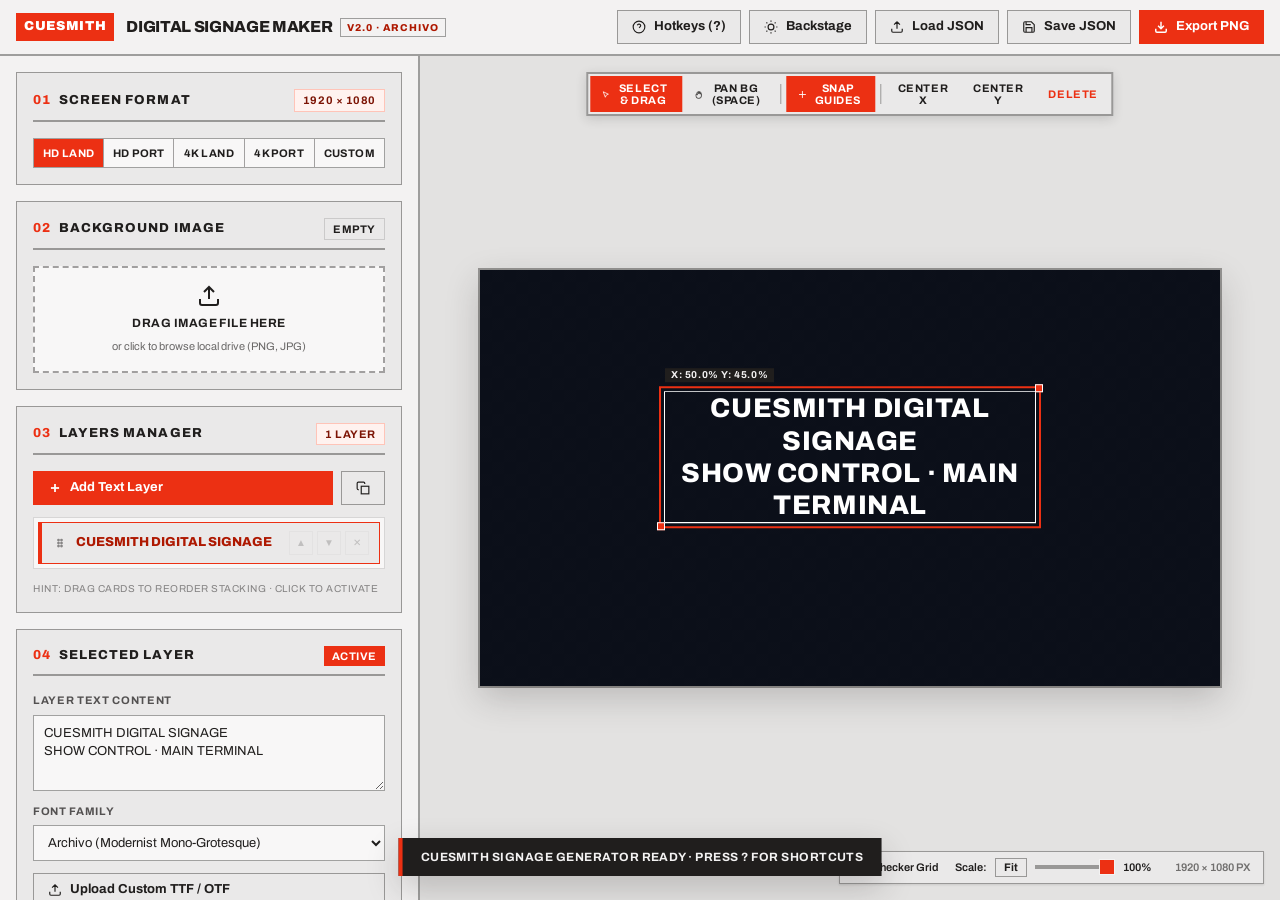
<file: Digital-Signage-Maker.html>
<!DOCTYPE html>
<html lang="en" data-theme="daylight">
<head>
  <meta charset="UTF-8">
  <meta name="viewport" content="width=device-width, initial-scale=1.0">
  <title>CueSmith · Digital Signage Graphic Generator</title>
  
  <!-- Modernist Typography: Archivo from Google Fonts -->
  <link rel="preconnect" href="https://fonts.googleapis.com">
  <link rel="preconnect" href="https://fonts.gstatic.com" crossorigin>
  <link href="https://fonts.googleapis.com/css2?family=Archivo:wght@400;500;600;700;800;900&family=Inter:wght@400;600;700&family=Montserrat:wght@400;700;800&family=Playfair+Display:wght@600;800&family=Space+Grotesk:wght@500;700&display=swap" rel="stylesheet">
  
  <style>
    /* ==========================================================================
       CueSmith Modernist Design Language Tokens
       Derived from modernist-bed50b9e-5ffe-4902-ba30-c76a0fbf2b94
       Flat, architectural, set in Archivo, near-mono red on ground,
       strict 0px border radius, 2px dividing rules, tabular metrics.
       ========================================================================== */
    
    :root {
      /* Daylight (Default) */
      --color-bg: #f3f2f2;
      --color-surface: #eae9e9;
      --color-surface-card: #f8f7f7;
      --color-surface-hover: #dfdede;
      --color-text: #201e1d;
      --color-accent: #ec3013;
      --color-accent-2: #e15b47;
      --color-divider: color-mix(in srgb, #201e1d 40%, transparent);
      --color-divider-subtle: color-mix(in srgb, #201e1d 15%, transparent);

      /* Tonal Ramps (OKLCH lightness matched) */
      --color-neutral-100: #f8f4f4;
      --color-neutral-200: #eae7e7;
      --color-neutral-300: #d7d3d3;
      --color-neutral-400: #bab6b6;
      --color-neutral-500: #9b9797;
      --color-neutral-600: #7d7979;
      --color-neutral-700: #605d5d;
      --color-neutral-800: #444141;
      --color-neutral-900: #2d2b2b;

      --color-accent-100: #fff2ef;
      --color-accent-200: #ffe0d9;
      --color-accent-300: #ffc4b8;
      --color-accent-400: #ff9783;
      --color-accent-500: #ff563c;
      --color-accent-600: #dd2b0f;
      --color-accent-700: #ae1800;
      --color-accent-800: #7c1405;
      --color-accent-900: #4d170e;

      /* Strict Zero Radius */
      --radius-sm: 0px;
      --radius-md: 0px;
      --radius-lg: 0px;

      /* Spacing Scale */
      --space-1: 4px;
      --space-2: 8px;
      --space-3: 12px;
      --space-4: 16px;
      --space-6: 24px;
      --space-8: 32px;

      /* Fonts */
      --font-heading: "Archivo", system-ui, sans-serif;
      --font-heading-weight: 800;
      --font-body: "Archivo", system-ui, sans-serif;

      /* Elevation */
      --shadow-sm: 0 1px 2px color-mix(in srgb, #2d2b2b 14%, transparent);
      --shadow-md: 0 3px 10px color-mix(in srgb, #2d2b2b 16%, transparent);
      --shadow-lg: 0 12px 32px color-mix(in srgb, #2d2b2b 22%, transparent);

      /* Workspace Specifics */
      --checker-1: rgba(32, 30, 29, 0.05);
      --checker-2: rgba(32, 30, 29, 0.12);
      --viewport-bg: #e3e2e1;
    }

    /* Backstage Dark Theme Mode */
    [data-theme="backstage"] {
      --color-bg: #161514;
      --color-surface: #22201e;
      --color-surface-card: #282624;
      --color-surface-hover: #2e2b29;
      --color-text: #f3f2f2;
      --color-accent: #ec3013;
      --color-accent-2: #e15b47;
      --color-divider: color-mix(in srgb, #f3f2f2 35%, transparent);
      --color-divider-subtle: color-mix(in srgb, #f3f2f2 15%, transparent);

      --color-neutral-100: #22201e;
      --color-neutral-200: #2d2a28;
      --color-neutral-300: #444141;
      --color-neutral-400: #605d5d;
      --color-neutral-500: #7d7979;
      --color-neutral-600: #bab6b6;
      --color-neutral-700: #d7d3d3;
      --color-neutral-800: #eae7e7;
      --color-neutral-900: #f8f4f4;

      --color-accent-100: #3a1a12;
      --color-accent-200: #591b10;
      --color-accent-300: #7c1405;
      --color-accent-400: #ae1800;

      --shadow-sm: 0 1px 2px rgba(0, 0, 0, 0.4);
      --shadow-md: 0 3px 10px rgba(0, 0, 0, 0.6);
      --shadow-lg: 0 12px 32px rgba(0, 0, 0, 0.8);

      --checker-1: #1f1d1b;
      --checker-2: #2b2826;
      --viewport-bg: #0f0e0d;
    }

    /* Reset & Base */
    *, *::before, *::after {
      box-sizing: border-box;
      margin: 0;
      padding: 0;
      border-radius: 0 !important; /* Strict Modernist 0px radius enforcement */
    }

    body {
      background: var(--color-bg);
      color: var(--color-text);
      font-family: var(--font-body);
      font-size: 14px;
      line-height: 1.5;
      height: 100vh;
      overflow: hidden;
      display: flex;
      flex-direction: column;
      user-select: none;
    }

    /* Tabular Numbers */
    .tn {
      font-variant-numeric: tabular-nums;
      font-feature-settings: "tnum";
    }

    /* Photography Grayscale Filter */
    .grayscale {
      filter: grayscale(1) contrast(1.08) !important;
    }

    /* Dividers */
    .hr {
      height: 2px;
      border: 0;
      background: var(--color-divider);
      margin: var(--space-4) 0;
    }

    .hr-subtle {
      height: 1px;
      border: 0;
      background: var(--color-divider-subtle);
      margin: var(--space-3) 0;
    }

    /* Focus States */
    :focus { outline: none; }
    :focus-visible {
      outline: 2px solid var(--color-accent) !important;
      outline-offset: 2px !important;
    }
    ::selection {
      background: color-mix(in srgb, var(--color-accent) 30%, transparent);
      color: inherit;
    }

    /* Scrollbars */
    ::-webkit-scrollbar {
      width: 6px;
      height: 6px;
    }
    ::-webkit-scrollbar-track {
      background: var(--color-bg);
      border-left: 1px solid var(--color-divider-subtle);
    }
    ::-webkit-scrollbar-thumb {
      background: var(--color-neutral-400);
      border: 1px solid var(--color-bg);
    }
    ::-webkit-scrollbar-thumb:hover {
      background: var(--color-accent);
    }

    /* ==========================================================================
       Header Navigation Bar
       ========================================================================== */
    .nav {
      height: 56px;
      background: var(--color-bg);
      border-bottom: 2px solid var(--color-divider);
      padding: 0 var(--space-4);
      display: flex;
      align-items: center;
      justify-content: space-between;
      gap: var(--space-4);
      z-index: 100;
      flex-shrink: 0;
    }

    .nav-brand-group {
      display: flex;
      align-items: center;
      gap: var(--space-3);
    }

    .nav-logo-badge {
      background: var(--color-accent);
      color: #fff;
      font-weight: 900;
      font-size: 13px;
      letter-spacing: 0.05em;
      padding: 4px 8px;
      text-transform: uppercase;
    }

    .nav-brand-title {
      font-family: var(--font-heading);
      font-weight: var(--font-heading-weight);
      font-size: 16px;
      letter-spacing: -0.02em;
      text-transform: uppercase;
      display: flex;
      align-items: center;
      gap: 8px;
    }

    .nav-version-tag {
      font-size: 10px;
      letter-spacing: 0.1em;
      text-transform: uppercase;
      color: var(--color-accent-700);
      border: 1px solid var(--color-divider);
      padding: 1px 6px;
    }

    .nav-actions {
      display: flex;
      align-items: center;
      gap: var(--space-2);
    }

    /* Modernist Buttons (Labels Flush Left by System Specification) */
    .btn {
      display: inline-flex;
      align-items: center;
      justify-content: flex-start;
      text-align: left;
      gap: 8px;
      cursor: pointer;
      text-decoration: none;
      font-family: var(--font-heading);
      font-weight: 700;
      font-size: 13px;
      line-height: 1.2;
      color: var(--color-text);
      background: transparent;
      border: 1px solid transparent;
      padding: 8px 14px;
      white-space: nowrap;
      transition: background 0.15s ease, border-color 0.15s ease, color 0.15s ease;
    }

    .btn svg {
      flex-shrink: 0;
      display: block;
    }

    .btn:disabled {
      opacity: 0.4;
      cursor: not-allowed !important;
    }

    .btn-primary {
      background: var(--color-accent);
      color: #ffffff;
      border-color: var(--color-accent);
    }
    .btn-primary:hover:not(:disabled) {
      background: var(--color-accent-600);
      border-color: var(--color-accent-600);
    }
    .btn-primary:active:not(:disabled) {
      background: var(--color-accent-700);
    }

    .btn-secondary {
      background: var(--color-surface);
      border-color: var(--color-divider);
      color: var(--color-text);
    }
    .btn-secondary:hover:not(:disabled) {
      background: var(--color-surface-hover);
      border-color: var(--color-text);
    }
    .btn-secondary:active:not(:disabled) {
      background: color-mix(in srgb, var(--color-text) 14%, transparent);
    }

    .btn-ghost {
      color: var(--color-text);
      padding: 6px 10px;
    }
    .btn-ghost:hover:not(:disabled) {
      background: color-mix(in srgb, var(--color-text) 8%, transparent);
      color: var(--color-accent);
    }

    .btn-icon {
      width: 36px;
      height: 36px;
      padding: 0;
      justify-content: center;
    }

    .btn-block {
      width: 100%;
    }

    /* Tags */
    .tag {
      display: inline-flex;
      align-items: center;
      gap: 4px;
      font-size: 11px;
      font-weight: 700;
      letter-spacing: 0.05em;
      text-transform: uppercase;
      padding: 2px 8px;
    }
    .tag-accent {
      background: var(--color-accent-100);
      color: var(--color-accent-800);
      border: 1px solid var(--color-accent-300);
    }
    .tag-live {
      background: var(--color-accent);
      color: #fff;
    }
    .tag-neutral {
      background: var(--color-surface);
      color: var(--color-text);
      border: 1px solid var(--color-divider-subtle);
    }

    /* ==========================================================================
       Main Workspace Layout
       ========================================================================== */
    .main-workspace {
      flex: 1;
      min-height: 0;
      display: grid;
      grid-template-columns: 420px 1fr;
    }

    /* Sidebar Panel */
    .sidebar {
      background: var(--color-bg);
      border-right: 2px solid var(--color-divider);
      overflow-y: auto;
      padding: var(--space-4);
      display: flex;
      flex-direction: column;
      gap: var(--space-4);
    }

    /* Modernist Architectural Control Card */
    .control-card {
      background: var(--color-surface);
      border: 1px solid var(--color-divider);
      padding: var(--space-4);
      display: flex;
      flex-direction: column;
      gap: var(--space-3);
    }

    .section-header {
      display: flex;
      align-items: center;
      justify-content: space-between;
      border-bottom: 2px solid var(--color-divider);
      padding-bottom: 8px;
      margin-bottom: 4px;
    }

    .section-title {
      font-family: var(--font-heading);
      font-weight: var(--font-heading-weight);
      font-size: 13px;
      letter-spacing: 0.08em;
      text-transform: uppercase;
      color: var(--color-text);
      display: flex;
      align-items: center;
      gap: 8px;
    }

    .section-num {
      color: var(--color-accent);
      font-weight: 800;
    }

    /* Segmented Controls */
    .seg {
      display: flex;
      border: 1px solid var(--color-divider);
      background: var(--color-surface-card);
      overflow: hidden;
      width: 100%;
    }

    .seg-opt {
      flex: 1;
      display: inline-flex;
      align-items: center;
      justify-content: center;
      gap: 6px;
      padding: 8px 6px;
      font-family: var(--font-heading);
      font-size: 11px;
      font-weight: 700;
      letter-spacing: 0.04em;
      text-transform: uppercase;
      cursor: pointer;
      user-select: none;
      background: transparent;
      border: none;
      color: var(--color-text);
      transition: background 0.15s ease, color 0.15s ease;
    }

    .seg-opt + .seg-opt {
      border-left: 1px solid var(--color-divider);
    }

    .seg-opt:hover:not(.active) {
      background: var(--color-surface-hover);
    }

    .seg-opt.active {
      background: var(--color-accent);
      color: #ffffff;
    }

    /* Field Form Controls */
    .field {
      display: flex;
      flex-direction: column;
      gap: 6px;
    }

    .field-label-row {
      display: flex;
      justify-content: space-between;
      align-items: center;
      font-size: 11px;
      font-weight: 700;
      letter-spacing: 0.06em;
      text-transform: uppercase;
      color: color-mix(in srgb, var(--color-text) 75%, transparent);
    }

    .label-badge {
      font-family: var(--font-heading);
      font-size: 11px;
      font-weight: 700;
      background: var(--color-surface-card);
      border: 1px solid var(--color-divider-subtle);
      padding: 1px 6px;
      color: var(--color-text);
    }

    .input {
      width: 100%;
      min-height: 36px;
      padding: 8px 10px;
      font-family: inherit;
      font-size: 13px;
      color: var(--color-text);
      background: var(--color-surface-card);
      border: 1px solid var(--color-divider);
      transition: border-color 0.15s ease;
    }

    .input:hover {
      border-color: var(--color-text);
    }

    .input:focus-visible {
      border-color: var(--color-accent);
    }

    textarea.input {
      min-height: 76px;
      resize: vertical;
      line-height: 1.4;
    }

    /* Custom Range Sliders */
    input[type="range"] {
      -webkit-appearance: none;
      appearance: none;
      width: 100%;
      height: 4px;
      background: var(--color-divider);
      outline: none;
      margin: 8px 0;
      cursor: pointer;
    }

    input[type="range"]::-webkit-slider-thumb {
      -webkit-appearance: none;
      appearance: none;
      width: 16px;
      height: 16px;
      background: var(--color-accent);
      border: 1px solid var(--color-bg);
      cursor: ew-resize;
      transition: transform 0.1s ease, background 0.15s ease;
    }

    input[type="range"]::-webkit-slider-thumb:hover {
      transform: scale(1.2);
      background: var(--color-accent-600);
    }

    /* Color Inputs */
    .color-row {
      display: grid;
      grid-template-columns: 44px 1fr;
      gap: var(--space-2);
      align-items: center;
    }

    input[type="color"] {
      -webkit-appearance: none;
      border: 1px solid var(--color-divider);
      width: 44px;
      height: 36px;
      cursor: pointer;
      background: transparent;
      padding: 0;
    }

    input[type="color"]::-webkit-color-swatch-wrapper {
      padding: 0;
    }

    input[type="color"]::-webkit-color-swatch {
      border: none;
    }

    /* Native Checkbox & Toggles with Modernist Styling */
    .toggle-row {
      display: flex;
      align-items: center;
      justify-content: space-between;
      cursor: pointer;
      padding: 4px 0;
    }

    .toggle-info {
      display: flex;
      flex-direction: column;
    }

    .toggle-title {
      font-size: 12px;
      font-weight: 700;
      text-transform: uppercase;
      letter-spacing: 0.05em;
    }

    .toggle-desc {
      font-size: 11px;
      color: color-mix(in srgb, var(--color-text) 60%, transparent);
    }

    /* Modernist architectural checkbox */
    .checkbox-modern {
      appearance: none;
      -webkit-appearance: none;
      width: 20px;
      height: 20px;
      border: 2px solid var(--color-divider);
      background: var(--color-surface-card);
      cursor: pointer;
      position: relative;
      flex-shrink: 0;
      display: grid;
      place-content: center;
    }

    .checkbox-modern:checked {
      background: var(--color-accent);
      border-color: var(--color-accent);
    }

    .checkbox-modern:checked::after {
      content: "";
      width: 6px;
      height: 10px;
      border: solid #ffffff;
      border-width: 0 2px 2px 0;
      transform: rotate(45deg);
      margin-bottom: 2px;
    }

    /* Upload Zone */
    .upload-zone {
      border: 2px dashed var(--color-divider);
      background: var(--color-surface-card);
      padding: var(--space-4) var(--space-3);
      text-align: center;
      cursor: pointer;
      position: relative;
      display: flex;
      flex-direction: column;
      align-items: center;
      gap: 6px;
      transition: border-color 0.2s ease, background 0.2s ease;
    }

    .upload-zone:hover {
      border-color: var(--color-accent);
      background: var(--color-accent-100);
    }

    .upload-zone.drag-active {
      border-color: var(--color-accent);
      background: var(--color-accent-200);
      border-style: solid;
    }

    .upload-zone input[type="file"] {
      position: absolute;
      inset: 0;
      opacity: 0;
      cursor: pointer;
    }

    /* Layer Items List with Drag-and-Drop Reordering */
    .layers-container {
      display: flex;
      flex-direction: column;
      gap: 4px;
      max-height: 220px;
      overflow-y: auto;
      border: 1px solid var(--color-divider-subtle);
      background: var(--color-surface-card);
      padding: 4px;
    }

    .layer-card {
      display: flex;
      align-items: center;
      justify-content: space-between;
      padding: 8px 10px;
      background: var(--color-bg);
      border: 1px solid var(--color-divider-subtle);
      cursor: pointer;
      transition: background 0.15s ease, border-color 0.15s ease;
      position: relative;
    }

    .layer-card:hover {
      border-color: var(--color-divider);
      background: var(--color-surface-hover);
    }

    .layer-card.active {
      border-color: var(--color-accent);
      border-left: 4px solid var(--color-accent);
      background: var(--color-surface);
    }

    .layer-card.dragging {
      opacity: 0.35;
      background: var(--color-accent-100);
    }

    .layer-card.drop-target-before::before {
      content: "";
      position: absolute;
      top: -3px;
      left: 0;
      right: 0;
      height: 3px;
      background: var(--color-accent);
      z-index: 10;
    }

    .layer-card.drop-target-after::after {
      content: "";
      position: absolute;
      bottom: -3px;
      left: 0;
      right: 0;
      height: 3px;
      background: var(--color-accent);
      z-index: 10;
    }

    .layer-card-left {
      display: flex;
      align-items: center;
      gap: 8px;
      min-width: 0;
      flex: 1;
    }

    .layer-drag-handle {
      cursor: grab;
      color: color-mix(in srgb, var(--color-text) 50%, transparent);
      padding: 2px;
      display: flex;
      align-items: center;
    }

    .layer-drag-handle:active {
      cursor: grabbing;
    }

    .layer-title-text {
      font-size: 13px;
      font-weight: 600;
      white-space: nowrap;
      overflow: hidden;
      text-overflow: ellipsis;
    }

    .layer-card.active .layer-title-text {
      color: var(--color-accent-700);
      font-weight: 800;
    }

    .layer-card-actions {
      display: flex;
      align-items: center;
      gap: 4px;
    }

    .mini-btn {
      background: transparent;
      border: 1px solid var(--color-divider-subtle);
      color: var(--color-text);
      width: 24px;
      height: 24px;
      display: flex;
      align-items: center;
      justify-content: center;
      cursor: pointer;
      font-size: 10px;
    }

    .mini-btn:hover:not(:disabled) {
      border-color: var(--color-accent);
      color: var(--color-accent);
      background: var(--color-surface);
    }

    .mini-btn.delete:hover:not(:disabled) {
      background: var(--color-accent);
      color: #fff;
      border-color: var(--color-accent);
    }

    .mini-btn:disabled {
      opacity: 0.2;
      cursor: not-allowed;
    }

    /* Collapsible Sub-panels */
    .collapsible-header {
      display: flex;
      align-items: center;
      justify-content: space-between;
      cursor: pointer;
      padding: 6px 0;
      border-top: 1px solid var(--color-divider-subtle);
      margin-top: 6px;
    }

    .collapsible-header span {
      font-size: 11px;
      font-weight: 700;
      letter-spacing: 0.06em;
      text-transform: uppercase;
      color: var(--color-text);
    }

    .collapsible-content {
      display: flex;
      flex-direction: column;
      gap: var(--space-3);
      padding-top: var(--space-2);
    }

    .hidden {
      display: none !important;
    }

    /* ==========================================================================
       Viewport & Preview Canvas Area
       ========================================================================== */
    .preview-pane {
      background: var(--viewport-bg);
      display: flex;
      flex-direction: column;
      align-items: center;
      justify-content: center;
      padding: var(--space-8);
      position: relative;
      overflow: hidden;
      user-select: none;
    }

    /* Workspace Quick Actions Toolbar (Floating at Top of Viewport) */
    .canvas-quick-toolbar {
      position: absolute;
      top: var(--space-4);
      left: 50%;
      transform: translateX(-50%);
      background: var(--color-surface);
      border: 2px solid var(--color-divider);
      box-shadow: var(--shadow-md);
      display: flex;
      align-items: center;
      gap: 1px;
      z-index: 50;
      padding: 2px;
    }

    .toolbar-tool-btn {
      background: transparent;
      border: none;
      color: var(--color-text);
      padding: 6px 12px;
      font-family: var(--font-heading);
      font-weight: 700;
      font-size: 11px;
      letter-spacing: 0.05em;
      text-transform: uppercase;
      cursor: pointer;
      display: inline-flex;
      align-items: center;
      gap: 6px;
    }

    .toolbar-tool-btn:hover {
      background: var(--color-surface-hover);
      color: var(--color-accent);
    }

    .toolbar-tool-btn.active {
      background: var(--color-accent);
      color: #fff;
    }

    .toolbar-sep {
      width: 1px;
      height: 20px;
      background: var(--color-divider);
      margin: 0 4px;
    }

    /* The Scaled Preview Frame */
    .preview-frame {
      position: relative;
      box-shadow: var(--shadow-lg), 0 0 0 2px var(--color-divider);
      background-color: #0b0f19;
      transform-origin: center center;
      transition: transform 0.1s ease-out;
      overflow: hidden;
    }

    /* Checkerboard Grid Pattern */
    .checkerboard {
      background-image: 
        linear-gradient(45deg, var(--checker-1) 25%, transparent 25%), 
        linear-gradient(-45deg, var(--checker-1) 25%, transparent 25%), 
        linear-gradient(45deg, transparent 75%, var(--checker-1) 75%), 
        linear-gradient(-45deg, transparent 75%, var(--checker-1) 75%);
      background-size: 24px 24px;
      background-position: 0 0, 0 12px, 12px -12px, -12px 0px;
    }

    .preview-canvas-wrapper {
      position: absolute;
      inset: 0;
      overflow: hidden;
    }

    /* Background image element */
    .preview-bg-image {
      position: absolute;
      left: 50%;
      top: 50%;
      width: 100%;
      height: 100%;
      object-fit: cover;
      transform: translate(-50%, -50%) translate(calc(var(--bg-offset-x) * 1%), calc(var(--bg-offset-y) * 1%)) scale(var(--bg-zoom));
      transform-origin: center center;
      opacity: 0;
      pointer-events: none;
      user-select: none;
    }

    .preview-bg-image.loaded {
      opacity: 1;
    }

    /* Tint overlay */
    .preview-tint {
      position: absolute;
      inset: 0;
      background-color: var(--tint-color);
      opacity: var(--tint-opacity);
      pointer-events: none;
    }

    /* Snap Guides (Magnetic Center Crosshairs) */
    .snap-guide {
      position: absolute;
      pointer-events: none;
      z-index: 40;
      display: none;
    }
    .snap-guide-x {
      top: 0;
      bottom: 0;
      left: 50%;
      width: 1px;
      border-left: 2px dashed var(--color-accent);
    }
    .snap-guide-y {
      left: 0;
      right: 0;
      top: 50%;
      height: 1px;
      border-top: 2px dashed var(--color-accent);
    }

    /* Layers Container */
    .preview-text-container {
      position: absolute;
      inset: 0;
      pointer-events: all;
    }

    /* Draggable On-Canvas Text Layer Box */
    .preview-text-box {
      position: absolute;
      max-width: 85%;
      box-sizing: border-box;
      white-space: pre-wrap;
      word-break: break-word;
      cursor: grab;
      touch-action: none;
      user-select: none;
      pointer-events: auto;
    }

    .preview-text-box:hover {
      outline: 1px dashed var(--color-accent);
      outline-offset: 4px;
    }

    .preview-text-box.dragging {
      cursor: grabbing !important;
      opacity: 0.92;
    }

    /* Active Layer Frame (Modernist Selection Box) */
    .preview-text-box.active-layer {
      outline: 2px solid var(--color-accent) !important;
      outline-offset: 4px;
      box-shadow: 0 0 0 1px #fff;
    }

    /* Corner handles on active layer */
    .preview-text-box.active-layer::after {
      content: "";
      position: absolute;
      top: -8px;
      right: -8px;
      width: 8px;
      height: 8px;
      background: var(--color-accent);
      border: 1px solid #fff;
    }

    .preview-text-box.active-layer::before {
      content: "";
      position: absolute;
      bottom: -8px;
      left: -8px;
      width: 8px;
      height: 8px;
      background: var(--color-accent);
      border: 1px solid #fff;
    }

    /* On-Canvas Coordinates Badge HUD */
    .coords-hud {
      position: absolute;
      top: -24px;
      left: 0;
      background: var(--color-text);
      color: var(--color-bg);
      font-family: var(--font-heading);
      font-size: 10px;
      font-weight: 700;
      letter-spacing: 0.06em;
      padding: 1px 6px;
      pointer-events: none;
      white-space: nowrap;
      z-index: 45;
      display: none;
    }
    .preview-text-box.active-layer .coords-hud {
      display: block;
    }

    /* Viewport Status & Scale Bar (Bottom Right) */
    .viewport-status-bar {
      position: absolute;
      bottom: var(--space-4);
      right: var(--space-4);
      background: var(--color-surface);
      border: 1px solid var(--color-divider);
      box-shadow: var(--shadow-sm);
      padding: 6px 12px;
      display: flex;
      align-items: center;
      gap: var(--space-4);
      font-size: 11px;
      font-weight: 600;
      z-index: 50;
    }

    .viewport-status-bar label {
      display: flex;
      align-items: center;
      gap: 6px;
      cursor: pointer;
    }

    .zoom-group {
      display: flex;
      align-items: center;
      gap: 8px;
    }

    .zoom-group input[type="range"] {
      width: 80px;
      margin: 0;
    }

    /* Full Window Drag-and-Drop Ingestion Overlay */
    .global-drag-overlay {
      position: fixed;
      inset: 0;
      background: color-mix(in srgb, var(--color-bg) 85%, transparent);
      backdrop-filter: blur(4px);
      z-index: 9999;
      display: none;
      place-items: center;
      border: 6px dashed var(--color-accent);
      pointer-events: none;
    }

    .global-drag-overlay.active {
      display: grid;
    }

    .drag-overlay-card {
      background: var(--color-surface);
      border: 2px solid var(--color-text);
      padding: 32px 48px;
      text-align: center;
      display: flex;
      flex-direction: column;
      align-items: center;
      gap: 16px;
      box-shadow: var(--shadow-lg);
    }

    .drag-overlay-card h2 {
      font-family: var(--font-heading);
      font-size: 24px;
      font-weight: 800;
      text-transform: uppercase;
      letter-spacing: -0.02em;
    }

    .drag-overlay-card p {
      font-size: 14px;
      max-width: 40ch;
      color: color-mix(in srgb, var(--color-text) 70%, transparent);
    }

    /* Keyboard Shortcuts Modal / Dialog */
    .dialog-backdrop {
      position: fixed;
      inset: 0;
      background: color-mix(in srgb, #000 60%, transparent);
      backdrop-filter: blur(2px);
      display: none;
      place-items: center;
      z-index: 10000;
      padding: var(--space-4);
    }

    .dialog-backdrop.open {
      display: grid;
    }

    .dialog {
      width: min(540px, 100%);
      background: var(--color-surface);
      border: 2px solid var(--color-divider);
      box-shadow: var(--shadow-lg);
      padding: var(--space-6);
      display: flex;
      flex-direction: column;
      gap: var(--space-4);
    }

    .dialog-header {
      display: flex;
      justify-content: space-between;
      align-items: center;
      border-bottom: 2px solid var(--color-divider);
      padding-bottom: 8px;
    }

    .dialog-title {
      font-family: var(--font-heading);
      font-weight: 800;
      font-size: 18px;
      text-transform: uppercase;
      letter-spacing: -0.01em;
    }

    .shortcut-table {
      width: 100%;
      border-collapse: collapse;
      font-size: 13px;
    }

    .shortcut-table th {
      text-align: left;
      font-size: 10px;
      letter-spacing: 0.08em;
      text-transform: uppercase;
      padding: 6px;
      border-bottom: 2px solid var(--color-divider);
      color: color-mix(in srgb, var(--color-text) 60%, transparent);
    }

    .shortcut-table td {
      padding: 6px;
      border-bottom: 1px solid var(--color-divider-subtle);
    }

    .kbd {
      display: inline-block;
      font-family: var(--font-heading);
      font-size: 11px;
      font-weight: 700;
      background: var(--color-surface-card);
      border: 1px solid var(--color-divider);
      padding: 2px 6px;
      color: var(--color-text);
    }

    /* Toast Notification */
    .toast-container {
      position: fixed;
      bottom: 24px;
      left: 50%;
      transform: translateX(-50%);
      z-index: 10001;
      display: flex;
      flex-direction: column;
      gap: 8px;
      pointer-events: none;
    }

    .toast {
      background: var(--color-text);
      color: var(--color-bg);
      border-left: 4px solid var(--color-accent);
      padding: 10px 18px;
      font-family: var(--font-heading);
      font-size: 12px;
      font-weight: 700;
      letter-spacing: 0.04em;
      text-transform: uppercase;
      box-shadow: var(--shadow-lg);
      display: flex;
      align-items: center;
      gap: 12px;
      animation: toastIn 0.2s cubic-bezier(0.16, 1, 0.3, 1);
    }

    @keyframes toastIn {
      from { opacity: 0; transform: translateY(12px); }
      to { opacity: 1; transform: translateY(0); }
    }
  </style>
</head>
<body>

  <!-- Global Drag-and-Drop Ingestion Overlay -->
  <div class="global-drag-overlay" id="global-drag-overlay">
    <div class="drag-overlay-card">
      <div class="nav-logo-badge" style="font-size: 16px; padding: 6px 14px;">DRAG & DROP DETECTED</div>
      <h2 id="drag-overlay-title">Drop Asset into Workspace</h2>
      <p id="drag-overlay-subtitle">Drop JPEG/PNG to update background, JSON to load project, or TTF/OTF to register custom font.</p>
    </div>
  </div>

  <!-- Header Navigation Bar -->
  <header class="nav">
    <div class="nav-brand-group">
      <div class="nav-logo-badge">CueSmith</div>
      <div class="nav-brand-title">
        Digital Signage Maker
        <span class="nav-version-tag tn">v2.0 · Archivo</span>
      </div>
    </div>

    <div class="nav-actions">
      <!-- Shortcuts help button -->
      <button class="btn btn-secondary" id="shortcuts-btn" title="Keyboard Shortcuts (?)">
        <svg width="14" height="14" viewBox="0 0 24 24" fill="none" stroke="currentColor" stroke-width="2"><circle cx="12" cy="12" r="10"/><path d="M9.09 9a3 3 0 0 1 5.83 1c0 2-3 3-3 3"/><line x1="12" y1="17" x2="12.01" y2="17"/></svg>
        Hotkeys (?)
      </button>

      <!-- Theme Switcher (Daylight / Backstage Dark) -->
      <button class="btn btn-secondary" id="theme-toggle-btn" title="Toggle Daylight/Backstage theme">
        <svg width="14" height="14" viewBox="0 0 24 24" fill="none" stroke="currentColor" stroke-width="2"><circle cx="12" cy="12" r="5"/><line x1="12" y1="1" x2="12" y2="3"/><line x1="12" y1="21" x2="12" y2="23"/><line x1="4.22" y1="4.22" x2="5.64" y2="5.64"/><line x1="18.36" y1="18.36" x2="19.78" y2="19.78"/><line x1="1" y1="12" x2="3" y2="12"/><line x1="21" y1="12" x2="23" y2="12"/><line x1="4.22" y1="19.78" x2="5.64" y2="18.36"/><line x1="18.36" y1="5.64" x2="19.78" y2="4.22"/></svg>
        <span id="theme-btn-label">Backstage</span>
      </button>

      <!-- JSON Project File Input (Hidden) -->
      <input type="file" id="load-project-input" accept=".json" style="display: none;">
      
      <button class="btn btn-secondary" id="load-btn" title="Open project JSON configuration">
        <svg width="14" height="14" viewBox="0 0 24 24" fill="none" stroke="currentColor" stroke-width="2"><path d="M21 15v4a2 2 0 0 1-2 2H5a2 2 0 0 1-2-2v-4M12 3v12M12 3L7 8M12 3l5 5"/></svg>
        Load JSON
      </button>
      
      <button class="btn btn-secondary" id="save-btn" title="Export project JSON configuration">
        <svg width="14" height="14" viewBox="0 0 24 24" fill="none" stroke="currentColor" stroke-width="2"><path d="M19 21H5a2 2 0 0 1-2-2V5a2 2 0 0 1 2-2h11l5 5v11a2 2 0 0 1-2 2zM17 21v-8H7v8M7 3v5h8"/></svg>
        Save JSON
      </button>
      
      <button class="btn btn-primary" id="export-btn" title="Export high-resolution raster graphic">
        <svg width="14" height="14" viewBox="0 0 24 24" fill="none" stroke="currentColor" stroke-width="2.5"><path d="M21 15v4a2 2 0 0 1-2 2H5a2 2 0 0 1-2-2v-4M7 10l5 5 5-5M12 15V3"/></svg>
        Export PNG
      </button>
    </div>
  </header>

  <!-- Main Workspace -->
  <main class="main-workspace">
    
    <!-- Sidebar Control Panel -->
    <aside class="sidebar">
      
      <!-- 01. Screen Format & Dimensions -->
      <section class="control-card">
        <div class="section-header">
          <div class="section-title">
            <span class="section-num tn">01</span> Screen Format
          </div>
          <span class="tag tag-accent tn" id="current-res-badge">1920 × 1080</span>
        </div>

        <div class="seg" id="preset-tabs">
          <button class="seg-opt active" data-preset="landscape">HD Land</button>
          <button class="seg-opt" data-preset="portrait">HD Port</button>
          <button class="seg-opt" data-preset="landscape4k">4K Land</button>
          <button class="seg-opt" data-preset="portrait4k">4K Port</button>
          <button class="seg-opt" data-preset="custom">Custom</button>
        </div>

        <div class="hidden" id="custom-size-controls" style="display: grid; grid-template-columns: 1fr 1fr; gap: 8px;">
          <div class="field">
            <div class="field-label-row">
              <label for="custom-w">Width</label>
              <span class="label-badge tn">px</span>
            </div>
            <input type="number" id="custom-w" class="input tn" value="1920" min="100" max="8000">
          </div>
          <div class="field">
            <div class="field-label-row">
              <label for="custom-h">Height</label>
              <span class="label-badge tn">px</span>
            </div>
            <input type="number" id="custom-h" class="input tn" value="1080" min="100" max="8000">
          </div>
        </div>
      </section>

      <!-- 02. Background Image Settings -->
      <section class="control-card">
        <div class="section-header">
          <div class="section-title">
            <span class="section-num tn">02</span> Background Image
          </div>
          <span class="tag tag-neutral" id="bg-status-tag">EMPTY</span>
        </div>

        <div class="upload-zone" id="bg-upload-zone">
          <svg width="24" height="24" viewBox="0 0 24 24" fill="none" stroke="currentColor" stroke-width="2"><path d="M21 15v4a2 2 0 0 1-2 2H5a2 2 0 0 1-2-2v-4M17 8l-5-5-5 5M12 3v12"/></svg>
          <div style="font-weight: 700; font-size: 12px; text-transform: uppercase; letter-spacing: 0.04em;">Drag Image File Here</div>
          <div style="font-size: 11px; opacity: 0.65;">or click to browse local drive (PNG, JPG)</div>
          <input type="file" id="bg-image-input" accept="image/jpeg, image/png, image/webp">
        </div>

        <div id="bg-adjustments-panel" class="hidden" style="display: flex; flex-direction: column; gap: var(--space-3);">
          <div style="display: flex; justify-content: space-between; align-items: center; background: var(--color-surface-card); border: 1px solid var(--color-divider-subtle); padding: 6px 8px;">
            <span class="tn" id="bg-image-name" style="font-size: 12px; font-weight: 600; overflow: hidden; text-overflow: ellipsis; white-space: nowrap; max-width: 240px;">image.jpg</span>
            <button class="btn btn-ghost" id="remove-image-btn" style="color: var(--color-accent); padding: 2px 6px; font-size: 11px;">Remove</button>
          </div>

          <!-- Sizing Mode -->
          <div class="field">
            <div class="field-label-row">
              <label>Sizing Strategy</label>
            </div>
            <div class="seg">
              <button class="seg-opt active" id="mode-cover">Cover (Fill Screen)</button>
              <button class="seg-opt" id="mode-contain">Contain (Fit Aspect)</button>
            </div>
          </div>

          <!-- Grayscale Photo Rule (CueSmith Modernist Standard) -->
          <label class="toggle-row">
            <div class="toggle-info">
              <span class="toggle-title">Modernist B&W Grayscale</span>
              <span class="toggle-desc">High-contrast pure mono print treatment</span>
            </div>
            <input type="checkbox" id="bg-grayscale-toggle" class="checkbox-modern">
          </label>

          <!-- Zoom & Offsets -->
          <div class="field">
            <div class="field-label-row">
              <label for="bg-zoom">Scale / Zoom</label>
              <span class="label-badge tn" id="bg-zoom-val">1.00×</span>
            </div>
            <input type="range" id="bg-zoom" min="1.0" max="5.0" step="0.05" value="1.0">
          </div>

          <div style="display: grid; grid-template-columns: 1fr 1fr; gap: 8px;">
            <div class="field">
              <div class="field-label-row">
                <label for="bg-offset-x">Offset X</label>
                <span class="label-badge tn" id="bg-offset-x-val">0%</span>
              </div>
              <input type="range" id="bg-offset-x" min="-100" max="100" step="1" value="0">
            </div>
            <div class="field">
              <div class="field-label-row">
                <label for="bg-offset-y">Offset Y</label>
                <span class="label-badge tn" id="bg-offset-y-val">0%</span>
              </div>
              <input type="range" id="bg-offset-y" min="-100" max="100" step="1" value="0">
            </div>
          </div>

          <div style="display: flex; gap: 8px;">
            <button class="btn btn-secondary btn-block" id="pan-bg-tool-btn" title="Click to drag background directly on canvas">
              <svg width="14" height="14" viewBox="0 0 24 24" fill="none" stroke="currentColor" stroke-width="2"><path d="M5 9l-3 3 3 3M9 5l3-3 3 3M15 19l-3 3-3-3M19 9l3 3-3 3M2 12h20M12 2v20"/></svg>
              Pan on Canvas (Space)
            </button>
            <button class="btn btn-secondary" id="reset-bg-btn" title="Reset image alignment">
              <svg width="14" height="14" viewBox="0 0 24 24" fill="none" stroke="currentColor" stroke-width="2"><path d="M3 12a9 9 0 1 0 9-9 9.75 9.75 0 0 0-6.74 2.74L3 8M3 3v5h5"/></svg>
            </button>
          </div>
        </div>
      </section>

      <!-- 03. Text Layers Manager -->
      <section class="control-card">
        <div class="section-header">
          <div class="section-title">
            <span class="section-num tn">03</span> Layers Manager
          </div>
          <span class="tag tag-accent tn" id="layers-count-badge">1 LAYER</span>
        </div>

        <div style="display: flex; gap: 8px;">
          <button class="btn btn-primary btn-block" id="add-layer-btn">
            <svg width="14" height="14" viewBox="0 0 24 24" fill="none" stroke="currentColor" stroke-width="3"><line x1="12" y1="5" x2="12" y2="19"/><line x1="5" y1="12" x2="19" y2="12"/></svg>
            Add Text Layer
          </button>
          <button class="btn btn-secondary" id="duplicate-layer-btn" title="Duplicate selected layer (Cmd+D)">
            <svg width="14" height="14" viewBox="0 0 24 24" fill="none" stroke="currentColor" stroke-width="2"><rect x="9" y="9" width="13" height="13" rx="0" ry="0"/><path d="M5 15H4a2 2 0 0 1-2-2V4a2 2 0 0 1 2-2h9a2 2 0 0 1 2 2v1"/></svg>
          </button>
        </div>

        <!-- Drag-and-drop Reorderable Layers List -->
        <div class="layers-container" id="layers-list-container" title="Drag handles to reorder layers">
          <!-- Dynamic layer cards injected by JavaScript -->
        </div>
        <div style="font-size: 10px; color: color-mix(in srgb, var(--color-text) 50%, transparent); text-transform: uppercase; letter-spacing: 0.05em;">
          Hint: Drag cards to reorder stacking · Click to activate
        </div>
      </section>

      <!-- 04. Selected Layer Typography & Formatting -->
      <section class="control-card" id="typography-panel">
        <div class="section-header">
          <div class="section-title">
            <span class="section-num tn">04</span> Selected Layer
          </div>
          <span class="tag tag-live" id="active-layer-tag">ACTIVE</span>
        </div>

        <!-- Content -->
        <div class="field">
          <div class="field-label-row">
            <label for="text-content">Layer Text Content</label>
          </div>
          <textarea id="text-content" class="input" placeholder="Enter headline or signage text..."></textarea>
        </div>

        <!-- Font Family Selection -->
        <div class="field">
          <div class="field-label-row">
            <label for="text-font">Font Family</label>
          </div>
          <select id="text-font" class="input">
            <optgroup label="CueSmith Brand Standard">
              <option value="Archivo" selected>Archivo (Modernist Mono-Grotesque)</option>
            </optgroup>
            <optgroup label="Curated Display Fonts">
              <option value="Space Grotesk">Space Grotesk (Architectural Tech)</option>
              <option value="Inter">Inter (Swiss Neutral Sans)</option>
              <option value="Outfit">Outfit (Geometric Grotesque)</option>
              <option value="Montserrat">Montserrat (Poster Heavy)</option>
              <option value="Playfair Display">Playfair Display (High-Contrast Serif)</option>
            </optgroup>
            <optgroup label="System Standard">
              <option value="Arial">Arial</option>
              <option value="Helvetica">Helvetica</option>
              <option value="Verdana">Verdana</option>
              <option value="Georgia">Georgia</option>
              <option value="Impact">Impact</option>
              <option value="Courier New">Courier New (Monospace)</option>
            </optgroup>
          </select>
        </div>

        <!-- Custom Font File Upload -->
        <div style="display: flex; gap: 8px;">
          <button class="btn btn-secondary btn-block" onclick="document.getElementById('font-file-input').click();">
            <svg width="14" height="14" viewBox="0 0 24 24" fill="none" stroke="currentColor" stroke-width="2"><path d="M21 15v4a2 2 0 0 1-2 2H5a2 2 0 0 1-2-2v-4M17 8l-5-5-5 5M12 3v12"/></svg>
            Upload Custom TTF / OTF
          </button>
          <input type="file" id="font-file-input" accept=".ttf, .otf" style="display: none;">
        </div>

        <!-- Text Alignment Segmented Control -->
        <div class="field">
          <div class="field-label-row">
            <label>Horizontal Alignment</label>
          </div>
          <div class="seg" id="align-toggles">
            <button class="seg-opt" data-align="left" title="Flush Left (System standard)">
              <svg width="14" height="14" viewBox="0 0 24 24" fill="none" stroke="currentColor" stroke-width="2"><line x1="17" y1="10" x2="3" y2="10"/><line x1="21" y1="6" x2="3" y2="6"/><line x1="21" y1="14" x2="3" y2="14"/><line x1="17" y1="18" x2="3" y2="18"/></svg>
              Left
            </button>
            <button class="seg-opt active" data-align="center" title="Center">
              <svg width="14" height="14" viewBox="0 0 24 24" fill="none" stroke="currentColor" stroke-width="2"><line x1="18" y1="10" x2="6" y2="10"/><line x1="21" y1="6" x2="3" y2="6"/><line x1="21" y1="14" x2="3" y2="14"/><line x1="18" y1="18" x2="6" y2="18"/></svg>
              Center
            </button>
            <button class="seg-opt" data-align="right" title="Flush Right">
              <svg width="14" height="14" viewBox="0 0 24 24" fill="none" stroke="currentColor" stroke-width="2"><line x1="21" y1="10" x2="7" y2="10"/><line x1="21" y1="6" x2="3" y2="6"/><line x1="21" y1="14" x2="3" y2="14"/><line x1="21" y1="18" x2="7" y2="18"/></svg>
              Right
            </button>
          </div>
        </div>

        <!-- Position Coordinates (X & Y) with live drag sync -->
        <div style="display: grid; grid-template-columns: 1fr 1fr; gap: 8px;">
          <div class="field">
            <div class="field-label-row">
              <label for="text-x">Pos X</label>
              <span class="label-badge tn" id="text-x-val">50.0%</span>
            </div>
            <input type="range" id="text-x" min="0" max="100" step="0.5" value="50">
          </div>
          <div class="field">
            <div class="field-label-row">
              <label for="text-y">Pos Y</label>
              <span class="label-badge tn" id="text-y-val">45.0%</span>
            </div>
            <input type="range" id="text-y" min="0" max="100" step="0.5" value="45">
          </div>
        </div>

        <!-- Quick Align Helpers -->
        <div style="display: flex; gap: 8px;">
          <button class="btn btn-secondary btn-block" id="center-x-btn" title="Center text horizontally (50%)">
            Center Horizontally
          </button>
          <button class="btn btn-secondary btn-block" id="center-y-btn" title="Center text vertically (50%)">
            Center Vertically
          </button>
        </div>

        <!-- Sizing & Weight -->
        <div style="display: grid; grid-template-columns: 1fr 1fr; gap: 8px;">
          <div class="field">
            <div class="field-label-row">
              <label for="text-font-size">Font Size</label>
              <span class="label-badge tn" id="text-font-size-val">70px</span>
            </div>
            <input type="range" id="text-font-size" min="14" max="280" value="70">
          </div>
          <div class="field">
            <div class="field-label-row">
              <label for="text-weight">Weight</label>
            </div>
            <select id="text-weight" class="input tn">
              <option value="400">Regular (400)</option>
              <option value="500">Medium (500)</option>
              <option value="600">SemiBold (600)</option>
              <option value="700">Bold (700)</option>
              <option value="800" selected>ExtraBold (800)</option>
              <option value="900">Black (900)</option>
            </select>
          </div>
        </div>

        <div style="display: grid; grid-template-columns: 1fr 1fr; gap: 8px;">
          <div class="field">
            <div class="field-label-row">
              <label for="text-line-height">Line Gap</label>
              <span class="label-badge tn" id="text-line-height-val">1.2</span>
            </div>
            <input type="range" id="text-line-height" min="0.8" max="2.5" step="0.05" value="1.2">
          </div>
          <div class="field">
            <div class="field-label-row">
              <label for="text-letter-spacing">Letter Space</label>
              <span class="label-badge tn" id="text-letter-spacing-val">1.5px</span>
            </div>
            <input type="range" id="text-letter-spacing" min="-4" max="30" step="0.5" value="1.5">
          </div>
        </div>

        <!-- Color Picker -->
        <div class="field">
          <div class="field-label-row">
            <label for="text-color">Ink Color</label>
          </div>
          <div class="color-row">
            <input type="color" id="text-color" value="#ffffff">
            <input type="text" id="text-color-hex" class="input tn" value="#ffffff" placeholder="#ffffff">
          </div>
        </div>

        <!-- Readability Sub-panel: Shadow & Backplate -->
        <div class="collapsible-header" id="collapsible-trigger-effects">
          <span>Readability, Shadow & Plate</span>
          <svg width="14" height="14" viewBox="0 0 24 24" fill="none" stroke="currentColor" stroke-width="2" id="chevron-effects"><polyline points="6 9 12 15 18 9"/></svg>
        </div>

        <div class="collapsible-content hidden" id="collapsible-body-effects">
          <!-- Text Drop Shadow -->
          <label class="toggle-row">
            <div class="toggle-info">
              <span class="toggle-title">Text Drop Shadow</span>
              <span class="toggle-desc">Legibility blur on bright imagery</span>
            </div>
            <input type="checkbox" id="enable-shadow" class="checkbox-modern">
          </label>

          <div id="shadow-controls-wrapper" class="hidden" style="display: flex; flex-direction: column; gap: 8px; border-left: 2px solid var(--color-divider); padding-left: 10px;">
            <div class="color-row">
              <input type="color" id="shadow-color" value="#000000">
              <input type="text" id="shadow-color-hex" class="input tn" value="#000000">
            </div>
            <div class="field">
              <div class="field-label-row">
                <label for="shadow-blur">Blur Radius</label>
                <span class="label-badge tn" id="shadow-blur-val">15px</span>
              </div>
              <input type="range" id="shadow-blur" min="0" max="40" value="15">
            </div>
            <div style="display: grid; grid-template-columns: 1fr 1fr; gap: 8px;">
              <div class="field">
                <div class="field-label-row"><label for="shadow-x">Offset X</label></div>
                <input type="number" id="shadow-x" class="input tn" value="3" min="-50" max="50">
              </div>
              <div class="field">
                <div class="field-label-row"><label for="shadow-y">Offset Y</label></div>
                <input type="number" id="shadow-y" class="input tn" value="3" min="-50" max="50">
              </div>
            </div>
          </div>

          <!-- Backing Box / Plate -->
          <label class="toggle-row">
            <div class="toggle-info">
              <span class="toggle-title">Backing Plate Box</span>
              <span class="toggle-desc">Architectural surface behind text</span>
            </div>
            <input type="checkbox" id="enable-bg-block" class="checkbox-modern">
          </label>

          <div id="bg-block-controls-wrapper" class="hidden" style="display: flex; flex-direction: column; gap: 8px; border-left: 2px solid var(--color-divider); padding-left: 10px;">
            <div class="color-row">
              <input type="color" id="bg-block-color" value="#000000">
              <input type="text" id="bg-block-color-hex" class="input tn" value="#000000">
            </div>
            <div class="field">
              <div class="field-label-row">
                <label for="bg-block-opacity">Plate Opacity</label>
                <span class="label-badge tn" id="bg-block-opacity-val">60%</span>
              </div>
              <input type="range" id="bg-block-opacity" min="0" max="100" value="60">
            </div>
            <div class="field">
              <div class="field-label-row">
                <label for="bg-block-padding">Plate Padding</label>
                <span class="label-badge tn" id="bg-block-padding-val">20px</span>
              </div>
              <input type="range" id="bg-block-padding" min="0" max="80" value="20">
            </div>
          </div>
        </div>
      </section>

      <!-- 05. Global Canvas & Readability -->
      <section class="control-card">
        <div class="section-header">
          <div class="section-title">
            <span class="section-num tn">05</span> Canvas Settings
          </div>
        </div>

        <label class="toggle-row">
          <div class="toggle-info">
            <span class="toggle-title">Canvas Tint Filter</span>
            <span class="toggle-desc">Global dimming filter for signage legibility</span>
          </div>
          <input type="checkbox" id="enable-tint" class="checkbox-modern">
        </label>

        <div id="tint-controls-wrapper" class="hidden" style="display: flex; flex-direction: column; gap: 8px;">
          <div class="color-row">
            <input type="color" id="tint-color" value="#000000">
            <input type="text" id="tint-color-hex" class="input tn" value="#000000">
          </div>
          <div class="field">
            <div class="field-label-row">
              <label for="tint-opacity">Filter Opacity</label>
              <span class="label-badge tn" id="tint-opacity-val">40%</span>
            </div>
            <input type="range" id="tint-opacity" min="0" max="100" value="40">
          </div>
        </div>

        <div class="field" style="margin-top: 4px;">
          <div class="field-label-row">
            <label for="canvas-bg-color">Canvas Base Solid Color</label>
          </div>
          <div class="color-row">
            <input type="color" id="canvas-bg-color" value="#0b0f19">
            <input type="text" id="canvas-bg-color-hex" class="input tn" value="#0b0f19">
          </div>
        </div>
      </section>

    </aside>

    <!-- Central Viewport & Scaled Preview Area -->
    <section class="preview-pane" id="preview-pane">
      
      <!-- Quick Action Floating Bar -->
      <div class="canvas-quick-toolbar">
        <button class="toolbar-tool-btn active" id="tool-select-btn" title="Direct Pointer Selection and Dragging">
          <svg width="13" height="13" viewBox="0 0 24 24" fill="none" stroke="currentColor" stroke-width="2.5"><path d="M3 3l7 18 3-7 7-3L3 3z"/></svg>
          Select & Drag
        </button>
        <button class="toolbar-tool-btn" id="tool-pan-btn" title="Drag to Pan Background Image (or Hold Spacebar)">
          <svg width="13" height="13" viewBox="0 0 24 24" fill="none" stroke="currentColor" stroke-width="2.5"><path d="M18 11V6a2 2 0 0 0-2-2v0a2 2 0 0 0-2 2v0M14 10V4a2 2 0 0 0-2-2v0a2 2 0 0 0-2 2v2M10 10.5V6a2 2 0 0 0-2-2v0a2 2 0 0 0-2 2v8M6 14v-1.5a2 2 0 0 0-2-2v0a2 2 0 0 0-2 2v4a8 8 0 0 0 8 8h2a8 8 0 0 0 8-8V11a2 2 0 0 0-2-2v0a2 2 0 0 0-2 2"/></svg>
          Pan Bg (Space)
        </button>
        
        <div class="toolbar-sep"></div>

        <button class="toolbar-tool-btn active" id="tool-snap-btn" title="Toggle Magnetic Alignment Snapping to Center (S)">
          <svg width="13" height="13" viewBox="0 0 24 24" fill="none" stroke="currentColor" stroke-width="2.5"><line x1="12" y1="2" x2="12" y2="22"/><line x1="2" y1="12" x2="22" y2="12"/></svg>
          Snap Guides
        </button>

        <div class="toolbar-sep"></div>

        <button class="toolbar-tool-btn" id="quick-center-x" title="Center selected layer horizontally">
          Center X
        </button>
        <button class="toolbar-tool-btn" id="quick-center-y" title="Center selected layer vertically">
          Center Y
        </button>
        <button class="toolbar-tool-btn" id="quick-delete-layer" style="color: var(--color-accent);" title="Delete selected layer (Delete/Backspace)">
          Delete
        </button>
      </div>

      <!-- Preview Frame Canvas -->
      <div class="preview-frame checkerboard" id="preview-frame">
        <div class="preview-canvas-wrapper" id="preview-canvas-wrapper">
          <!-- Background Image -->
          <img id="preview-bg-image" class="preview-bg-image" alt="signage background">
          
          <!-- Tint Overlay -->
          <div id="preview-tint" class="preview-tint"></div>

          <!-- Alignment Snap Crosshairs -->
          <div id="snap-guide-x" class="snap-guide snap-guide-x"></div>
          <div id="snap-guide-y" class="snap-guide snap-guide-y"></div>

          <!-- Dynamic Text Layers Container -->
          <div id="preview-text-container" class="preview-text-container"></div>
        </div>
      </div>

      <!-- Bottom Viewport Status Bar -->
      <div class="viewport-status-bar">
        <label>
          <input type="checkbox" id="toggle-grid" class="checkbox-modern" checked style="width: 14px; height: 14px;">
          <span>Checker Grid</span>
        </label>

        <div class="zoom-group">
          <span>Scale:</span>
          <button class="btn btn-secondary" id="zoom-fit-btn" style="padding: 2px 8px; font-size: 11px;">Fit</button>
          <input type="range" id="preview-zoom" min="10" max="100" value="100">
          <span class="tn" id="preview-zoom-val" style="min-width: 36px;">100%</span>
        </div>

        <span class="tn" id="viewport-dimensions-info" style="color: color-mix(in srgb, var(--color-text) 60%, transparent);">1920 × 1080 PX</span>
      </div>

    </section>
  </main>

  <!-- Keyboard Shortcuts & Help Modal Dialog -->
  <div class="dialog-backdrop" id="shortcuts-dialog">
    <div class="dialog">
      <div class="dialog-header">
        <h3 class="dialog-title">Keyboard Shortcuts & Gestures</h3>
        <button class="btn btn-ghost" id="close-dialog-btn" style="padding: 2px 6px;">✕</button>
      </div>
      <table class="shortcut-table">
        <thead>
          <tr>
            <th>Shortcut</th>
            <th>Action</th>
          </tr>
        </thead>
        <tbody>
          <tr>
            <td><span class="kbd">Click & Drag</span> on text</td>
            <td>Directly move & position text layer on canvas</td>
          </tr>
          <tr>
            <td><span class="kbd">Space + Drag</span> on canvas</td>
            <td>Directly pan background image layout</td>
          </tr>
          <tr>
            <td><span class="kbd">Arrow Keys</span></td>
            <td>Nudge active layer by 0.5%</td>
          </tr>
          <tr>
            <td><span class="kbd">Shift + Arrow Keys</span></td>
            <td>Nudge active layer by 5.0% (large step)</td>
          </tr>
          <tr>
            <td><span class="kbd">Cmd + D</span> / <span class="kbd">Ctrl + D</span></td>
            <td>Duplicate currently selected text layer</td>
          </tr>
          <tr>
            <td><span class="kbd">Delete</span> / <span class="kbd">Backspace</span></td>
            <td>Delete selected text layer (when not editing input)</td>
          </tr>
          <tr>
            <td><span class="kbd">S</span></td>
            <td>Toggle magnetic center-snap alignment guidelines</td>
          </tr>
          <tr>
            <td><span class="kbd">Drag & Drop</span> files anywhere</td>
            <td>Drop image for background, JSON to load, TTF/OTF for font</td>
          </tr>
          <tr>
            <td><span class="kbd">Cmd + Z</span> / <span class="kbd">Ctrl + Z</span></td>
            <td>Undo last coordinate or layer change</td>
          </tr>
        </tbody>
      </table>
      <div style="display: flex; justify-content: flex-end;">
        <button class="btn btn-primary" id="confirm-dialog-btn">Got it</button>
      </div>
    </div>
  </div>

  <!-- Toast Notification Container -->
  <div class="toast-container" id="toast-container"></div>

  <!-- Application Logic -->
  <script>
    /* ==========================================================================
       State Management & Preset Definitions
       ========================================================================== */
    const PRESETS = {
      landscape: { width: 1920, height: 1080, label: 'HD Landscape' },
      portrait: { width: 1080, height: 1920, label: 'HD Portrait' },
      landscape4k: { width: 3840, height: 2160, label: '4K Landscape' },
      portrait4k: { width: 2160, height: 3840, label: '4K Portrait' },
      custom: { width: 1920, height: 1080, label: 'Custom' }
    };

    const state = {
      theme: 'daylight',
      preset: 'landscape',
      width: 1920,
      height: 1080,
      zoomMode: 'fit',

      // Background
      bgImage: null,
      bgImageName: '',
      bgSizeMode: 'cover',
      bgZoom: 1.0,
      bgOffsetX: 0,
      bgOffsetY: 0,
      bgGrayscale: false,

      // Canvas globals
      canvasBgColor: '#0b0f19',
      enableTint: false,
      tintColor: '#000000',
      tintOpacity: 40,

      // Direct interaction modes
      isPanMode: false,
      isSpacePressed: false,
      enableSnapping: true,

      // Layers
      layers: [
        {
          id: 'layer_1',
          textContent: 'CUESMITH DIGITAL SIGNAGE\nSHOW CONTROL · MAIN TERMINAL',
          textFontFamily: 'Archivo',
          textWeight: '800',
          textAlign: 'center',
          textX: 50.0,
          textY: 45.0,
          textFontSize: 70,
          textLineHeight: 1.2,
          textLetterSpacing: 1.5,
          textColor: '#ffffff',
          enableShadow: false,
          shadowColor: '#000000',
          shadowBlur: 15,
          shadowX: 3,
          shadowY: 3,
          enableBgBlock: false,
          bgBlockColor: '#000000',
          bgBlockOpacity: 60,
          bgBlockPadding: 20,
          bgBlockRadius: 0
        }
      ],
      activeLayerId: 'layer_1',
      customFonts: []
    };

    // Undo History Stack
    const historyStack = [];
    const MAX_HISTORY = 25;

    function pushHistorySnapshot() {
      if (historyStack.length >= MAX_HISTORY) {
        historyStack.shift();
      }
      historyStack.push(JSON.stringify({
        preset: state.preset,
        width: state.width,
        height: state.height,
        bgZoom: state.bgZoom,
        bgOffsetX: state.bgOffsetX,
        bgOffsetY: state.bgOffsetY,
        bgGrayscale: state.bgGrayscale,
        canvasBgColor: state.canvasBgColor,
        enableTint: state.enableTint,
        tintColor: state.tintColor,
        tintOpacity: state.tintOpacity,
        layers: state.layers,
        activeLayerId: state.activeLayerId
      }));
    }

    function undoLastAction() {
      if (historyStack.length === 0) {
        showToast('No more undo steps');
        return;
      }
      const snapshot = JSON.parse(historyStack.pop());
      state.preset = snapshot.preset;
      state.width = snapshot.width;
      state.height = snapshot.height;
      state.bgZoom = snapshot.bgZoom;
      state.bgOffsetX = snapshot.bgOffsetX;
      state.bgOffsetY = snapshot.bgOffsetY;
      state.bgGrayscale = snapshot.bgGrayscale;
      state.canvasBgColor = snapshot.canvasBgColor;
      state.enableTint = snapshot.enableTint;
      state.tintColor = snapshot.tintColor;
      state.tintOpacity = snapshot.tintOpacity;
      state.layers = snapshot.layers;
      state.activeLayerId = snapshot.activeLayerId;

      syncAllUIControls();
      updateCanvasDimensions();
      updatePreview();
      showToast('Action undone');
    }

    /* ==========================================================================
       DOM Elements Cache
       ========================================================================== */
    const el = {
      // Header
      themeToggleBtn: document.getElementById('theme-toggle-btn'),
      themeBtnLabel: document.getElementById('theme-btn-label'),
      shortcutsBtn: document.getElementById('shortcuts-btn'),
      shortcutsDialog: document.getElementById('shortcuts-dialog'),
      closeDialogBtn: document.getElementById('close-dialog-btn'),
      confirmDialogBtn: document.getElementById('confirm-dialog-btn'),
      loadBtn: document.getElementById('load-btn'),
      loadProjectInput: document.getElementById('load-project-input'),
      saveBtn: document.getElementById('save-btn'),
      exportBtn: document.getElementById('export-btn'),

      // Screen Format
      presetTabs: document.getElementById('preset-tabs'),
      currentResBadge: document.getElementById('current-res-badge'),
      customSizeControls: document.getElementById('custom-size-controls'),
      customW: document.getElementById('custom-w'),
      customH: document.getElementById('custom-h'),

      // Background
      bgStatusTag: document.getElementById('bg-status-tag'),
      bgUploadZone: document.getElementById('bg-upload-zone'),
      bgImageInput: document.getElementById('bg-image-input'),
      bgAdjustmentsPanel: document.getElementById('bg-adjustments-panel'),
      bgImageName: document.getElementById('bg-image-name'),
      removeImageBtn: document.getElementById('remove-image-btn'),
      modeCover: document.getElementById('mode-cover'),
      modeContain: document.getElementById('mode-contain'),
      bgGrayscaleToggle: document.getElementById('bg-grayscale-toggle'),
      bgZoom: document.getElementById('bg-zoom'),
      bgZoomVal: document.getElementById('bg-zoom-val'),
      bgOffsetX: document.getElementById('bg-offset-x'),
      bgOffsetXVal: document.getElementById('bg-offset-x-val'),
      bgOffsetY: document.getElementById('bg-offset-y'),
      bgOffsetYVal: document.getElementById('bg-offset-y-val'),
      panBgToolBtn: document.getElementById('pan-bg-tool-btn'),
      resetBgBtn: document.getElementById('reset-bg-btn'),

      // Layers Manager
      layersCountBadge: document.getElementById('layers-count-badge'),
      addLayerBtn: document.getElementById('add-layer-btn'),
      duplicateLayerBtn: document.getElementById('duplicate-layer-btn'),
      layersListContainer: document.getElementById('layers-list-container'),

      // Typography / Format
      activeLayerTag: document.getElementById('active-layer-tag'),
      textContent: document.getElementById('text-content'),
      textFont: document.getElementById('text-font'),
      fontFileInput: document.getElementById('font-file-input'),
      alignToggles: document.getElementById('align-toggles'),
      textX: document.getElementById('text-x'),
      textXVal: document.getElementById('text-x-val'),
      textY: document.getElementById('text-y'),
      textYVal: document.getElementById('text-y-val'),
      centerXBtn: document.getElementById('center-x-btn'),
      centerYBtn: document.getElementById('center-y-btn'),
      textFontSize: document.getElementById('text-font-size'),
      textFontSizeVal: document.getElementById('text-font-size-val'),
      textWeight: document.getElementById('text-weight'),
      textLineHeight: document.getElementById('text-line-height'),
      textLineHeightVal: document.getElementById('text-line-height-val'),
      textLetterSpacing: document.getElementById('text-letter-spacing'),
      textLetterSpacingVal: document.getElementById('text-letter-spacing-val'),
      textColor: document.getElementById('text-color'),
      textColorHex: document.getElementById('text-color-hex'),

      // Collapsible Effects
      collapsibleTriggerEffects: document.getElementById('collapsible-trigger-effects'),
      collapsibleBodyEffects: document.getElementById('collapsible-body-effects'),
      chevronEffects: document.getElementById('chevron-effects'),
      enableShadow: document.getElementById('enable-shadow'),
      shadowControlsWrapper: document.getElementById('shadow-controls-wrapper'),
      shadowColor: document.getElementById('shadow-color'),
      shadowColorHex: document.getElementById('shadow-color-hex'),
      shadowBlur: document.getElementById('shadow-blur'),
      shadowBlurVal: document.getElementById('shadow-blur-val'),
      shadowX: document.getElementById('shadow-x'),
      shadowY: document.getElementById('shadow-y'),
      enableBgBlock: document.getElementById('enable-bg-block'),
      bgBlockControlsWrapper: document.getElementById('bg-block-controls-wrapper'),
      bgBlockColor: document.getElementById('bg-block-color'),
      bgBlockColorHex: document.getElementById('bg-block-color-hex'),
      bgBlockOpacity: document.getElementById('bg-block-opacity'),
      bgBlockOpacityVal: document.getElementById('bg-block-opacity-val'),
      bgBlockPadding: document.getElementById('bg-block-padding'),
      bgBlockPaddingVal: document.getElementById('bg-block-padding-val'),

      // Canvas Settings
      enableTint: document.getElementById('enable-tint'),
      tintControlsWrapper: document.getElementById('tint-controls-wrapper'),
      tintColor: document.getElementById('tint-color'),
      tintColorHex: document.getElementById('tint-color-hex'),
      tintOpacity: document.getElementById('tint-opacity'),
      tintOpacityVal: document.getElementById('tint-opacity-val'),
      canvasBgColor: document.getElementById('canvas-bg-color'),
      canvasBgColorHex: document.getElementById('canvas-bg-color-hex'),

      // Viewport & Canvas
      previewPane: document.getElementById('preview-pane'),
      previewFrame: document.getElementById('preview-frame'),
      previewCanvasWrapper: document.getElementById('preview-canvas-wrapper'),
      previewBgImage: document.getElementById('preview-bg-image'),
      previewTint: document.getElementById('preview-tint'),
      snapGuideX: document.getElementById('snap-guide-x'),
      snapGuideY: document.getElementById('snap-guide-y'),
      previewTextContainer: document.getElementById('preview-text-container'),

      // Quick Toolbar
      toolSelectBtn: document.getElementById('tool-select-btn'),
      toolPanBtn: document.getElementById('tool-pan-btn'),
      toolSnapBtn: document.getElementById('tool-snap-btn'),
      quickCenterX: document.getElementById('quick-center-x'),
      quickCenterY: document.getElementById('quick-center-y'),
      quickDeleteLayer: document.getElementById('quick-delete-layer'),

      // Viewport Status Bar
      toggleGrid: document.getElementById('toggle-grid'),
      zoomFitBtn: document.getElementById('zoom-fit-btn'),
      previewZoom: document.getElementById('preview-zoom'),
      previewZoomVal: document.getElementById('preview-zoom-val'),
      viewportDimensionsInfo: document.getElementById('viewport-dimensions-info'),

      // Overlays
      globalDragOverlay: document.getElementById('global-drag-overlay'),
      dragOverlayTitle: document.getElementById('drag-overlay-title'),
      dragOverlaySubtitle: document.getElementById('drag-overlay-subtitle'),
      toastContainer: document.getElementById('toast-container')
    };

    /* ==========================================================================
       Toast Notifications
       ========================================================================== */
    function showToast(message, duration = 2800) {
      const toast = document.createElement('div');
      toast.className = 'toast';
      toast.textContent = message;
      el.toastContainer.appendChild(toast);
      setTimeout(() => {
        toast.style.transition = 'opacity 0.25s ease, transform 0.25s ease';
        toast.style.opacity = '0';
        toast.style.transform = 'translateY(8px)';
        setTimeout(() => toast.remove(), 250);
      }, duration);
    }

    /* ==========================================================================
       Helper Utilities
       ========================================================================== */
    function hexToRgba(hex, alpha) {
      let r = 0, g = 0, b = 0;
      if (hex.length === 4) {
        r = parseInt(hex[1] + hex[1], 16);
        g = parseInt(hex[2] + hex[2], 16);
        b = parseInt(hex[3] + hex[3], 16);
      } else if (hex.length === 7) {
        r = parseInt(hex.substring(1, 3), 16);
        g = parseInt(hex.substring(3, 5), 16);
        b = parseInt(hex.substring(5, 7), 16);
      }
      return `rgba(${r}, ${g}, ${b}, ${alpha})`;
    }

    function getActiveLayer() {
      return state.layers.find(l => l.id === state.activeLayerId) || state.layers[0];
    }

    function updateActiveLayerProp(key, value) {
      const activeLayer = getActiveLayer();
      if (activeLayer) {
        activeLayer[key] = value;
        updatePreview();
        if (key === 'textContent') {
          renderLayersList();
        }
      }
    }

    function syncColorControls(pickerEl, hexEl, onUpdate) {
      pickerEl.addEventListener('input', (e) => {
        const val = e.target.value;
        hexEl.value = val;
        onUpdate(val);
      });
      hexEl.addEventListener('input', (e) => {
        const val = e.target.value;
        if (/^#[0-9A-F]{6}$/i.test(val) || /^#[0-9A-F]{3}$/i.test(val)) {
          pickerEl.value = val;
          onUpdate(val);
        }
      });
    }

    /* ==========================================================================
       Layers List & Drag-and-Drop Reordering
       ========================================================================== */
    let draggedLayerId = null;

    function renderLayersList() {
      const container = el.layersListContainer;
      container.innerHTML = '';

      el.layersCountBadge.textContent = `${state.layers.length} ${state.layers.length === 1 ? 'LAYER' : 'LAYERS'}`;

      state.layers.forEach((layer, index) => {
        const card = document.createElement('div');
        card.className = 'layer-card' + (layer.id === state.activeLayerId ? ' active' : '');
        card.dataset.id = layer.id;
        card.dataset.index = index;
        card.draggable = true;

        // Left Section: Handle + Title
        const left = document.createElement('div');
        left.className = 'layer-card-left';

        const handle = document.createElement('span');
        handle.className = 'layer-drag-handle';
        handle.innerHTML = `<svg width="12" height="12" viewBox="0 0 24 24" fill="none" stroke="currentColor" stroke-width="2.5"><circle cx="9" cy="6" r="1.5"/><circle cx="15" cy="6" r="1.5"/><circle cx="9" cy="12" r="1.5"/><circle cx="15" cy="12" r="1.5"/><circle cx="9" cy="18" r="1.5"/><circle cx="15" cy="18" r="1.5"/></svg>`;

        const title = document.createElement('span');
        title.className = 'layer-title-text';
        title.textContent = layer.textContent.trim().split('\n')[0] || `Text Layer ${index + 1}`;

        left.appendChild(handle);
        left.appendChild(title);

        // Actions: Up / Down / Delete
        const actions = document.createElement('div');
        actions.className = 'layer-card-actions';

        const upBtn = document.createElement('button');
        upBtn.className = 'mini-btn';
        upBtn.innerHTML = '▲';
        upBtn.disabled = index === 0;
        upBtn.title = 'Move Layer Up';
        upBtn.onclick = (e) => {
          e.stopPropagation();
          pushHistorySnapshot();
          swapLayers(index, index - 1);
        };

        const downBtn = document.createElement('button');
        downBtn.className = 'mini-btn';
        downBtn.innerHTML = '▼';
        downBtn.disabled = index === state.layers.length - 1;
        downBtn.title = 'Move Layer Down';
        downBtn.onclick = (e) => {
          e.stopPropagation();
          pushHistorySnapshot();
          swapLayers(index, index + 1);
        };

        const delBtn = document.createElement('button');
        delBtn.className = 'mini-btn delete';
        delBtn.innerHTML = '✕';
        delBtn.disabled = state.layers.length <= 1;
        delBtn.title = 'Delete Layer';
        delBtn.onclick = (e) => {
          e.stopPropagation();
          deleteTextLayer(layer.id);
        };

        actions.appendChild(upBtn);
        actions.appendChild(downBtn);
        actions.appendChild(delBtn);

        card.appendChild(left);
        card.appendChild(actions);

        // Selection Click
        card.onclick = () => {
          state.activeLayerId = layer.id;
          renderLayersList();
          syncActiveLayerControls();
          updatePreview();
        };

        // Drag and Drop Events for Sidebar Reordering
        card.addEventListener('dragstart', (e) => {
          draggedLayerId = layer.id;
          card.classList.add('dragging');
          e.dataTransfer.effectAllowed = 'move';
          e.dataTransfer.setData('text/plain', layer.id);
        });

        card.addEventListener('dragover', (e) => {
          e.preventDefault();
          e.dataTransfer.dropEffect = 'move';
          const rect = card.getBoundingClientRect();
          const midY = rect.top + rect.height / 2;
          card.classList.remove('drop-target-before', 'drop-target-after');
          if (e.clientY < midY) {
            card.classList.add('drop-target-before');
          } else {
            card.classList.add('drop-target-after');
          }
        });

        card.addEventListener('dragleave', () => {
          card.classList.remove('drop-target-before', 'drop-target-after');
        });

        card.addEventListener('drop', (e) => {
          e.preventDefault();
          card.classList.remove('drop-target-before', 'drop-target-after');
          if (!draggedLayerId || draggedLayerId === layer.id) return;

          pushHistorySnapshot();

          const fromIdx = state.layers.findIndex(l => l.id === draggedLayerId);
          const toIdx = state.layers.findIndex(l => l.id === layer.id);
          const rect = card.getBoundingClientRect();
          const insertBefore = e.clientY < (rect.top + rect.height / 2);

          const [movedItem] = state.layers.splice(fromIdx, 1);
          let targetIndex = state.layers.findIndex(l => l.id === layer.id);
          if (!insertBefore) targetIndex += 1;

          state.layers.splice(targetIndex, 0, movedItem);
          state.activeLayerId = movedItem.id;

          renderLayersList();
          updatePreview();
          showToast('Layers reordered');
        });

        card.addEventListener('dragend', () => {
          card.classList.remove('dragging', 'drop-target-before', 'drop-target-after');
          draggedLayerId = null;
        });

        container.appendChild(card);
      });
    }

    function swapLayers(idxA, idxB) {
      const temp = state.layers[idxA];
      state.layers[idxA] = state.layers[idxB];
      state.layers[idxB] = temp;
      renderLayersList();
      updatePreview();
    }

    function deleteTextLayer(layerId) {
      if (state.layers.length <= 1) {
        showToast('At least one layer must remain');
        return;
      }
      pushHistorySnapshot();
      const idx = state.layers.findIndex(l => l.id === layerId);
      state.layers.splice(idx, 1);

      if (state.activeLayerId === layerId) {
        state.activeLayerId = state.layers[Math.max(0, idx - 1)].id;
      }
      renderLayersList();
      syncActiveLayerControls();
      updatePreview();
      showToast('Layer deleted');
    }

    function addTextLayer() {
      pushHistorySnapshot();
      const newId = 'layer_' + Date.now();
      const newLayer = {
        id: newId,
        textContent: 'NEW SIGNAGE HEADER\nSubline Detail Text',
        textFontFamily: 'Archivo',
        textWeight: '800',
        textAlign: 'center',
        textX: 50.0,
        textY: 50.0 + ((state.layers.length * 6) % 30),
        textFontSize: 56,
        textLineHeight: 1.2,
        textLetterSpacing: 1.0,
        textColor: '#ffffff',
        enableShadow: false,
        shadowColor: '#000000',
        shadowBlur: 10,
        shadowX: 2,
        shadowY: 2,
        enableBgBlock: false,
        bgBlockColor: '#000000',
        bgBlockOpacity: 60,
        bgBlockPadding: 16,
        bgBlockRadius: 0
      };

      state.layers.push(newLayer);
      state.activeLayerId = newId;
      renderLayersList();
      syncActiveLayerControls();
      updatePreview();
      showToast('New text layer added');
    }

    function duplicateActiveLayer() {
      const active = getActiveLayer();
      if (!active) return;
      pushHistorySnapshot();

      const newId = 'layer_' + Date.now();
      const duplicated = JSON.parse(JSON.stringify(active));
      duplicated.id = newId;
      duplicated.textX = Math.min(95, duplicated.textX + 3);
      duplicated.textY = Math.min(95, duplicated.textY + 3);

      state.layers.push(duplicated);
      state.activeLayerId = newId;
      renderLayersList();
      syncActiveLayerControls();
      updatePreview();
      showToast('Layer duplicated (Cmd+D)');
    }

    /* ==========================================================================
       Sync Active Layer to Controls
       ========================================================================== */
    function syncActiveLayerControls() {
      const layer = getActiveLayer();
      if (!layer) return;

      el.textContent.value = layer.textContent;
      el.textFont.value = layer.textFontFamily;
      el.textWeight.value = layer.textWeight;

      document.querySelectorAll('#align-toggles .seg-opt').forEach(btn => {
        btn.classList.toggle('active', btn.dataset.align === layer.textAlign);
      });

      el.textX.value = layer.textX;
      el.textXVal.textContent = layer.textX.toFixed(1) + '%';
      el.textY.value = layer.textY;
      el.textYVal.textContent = layer.textY.toFixed(1) + '%';

      el.textFontSize.value = layer.textFontSize;
      el.textFontSizeVal.textContent = layer.textFontSize + 'px';
      el.textLineHeight.value = layer.textLineHeight;
      el.textLineHeightVal.textContent = layer.textLineHeight;
      el.textLetterSpacing.value = layer.textLetterSpacing;
      el.textLetterSpacingVal.textContent = layer.textLetterSpacing + 'px';

      el.textColor.value = layer.textColor;
      el.textColorHex.value = layer.textColor;

      el.enableShadow.checked = layer.enableShadow;
      el.shadowControlsWrapper.classList.toggle('hidden', !layer.enableShadow);
      el.shadowColor.value = layer.shadowColor;
      el.shadowColorHex.value = layer.shadowColor;
      el.shadowBlur.value = layer.shadowBlur;
      el.shadowBlurVal.textContent = layer.shadowBlur + 'px';
      el.shadowX.value = layer.shadowX;
      el.shadowY.value = layer.shadowY;

      el.enableBgBlock.checked = layer.enableBgBlock;
      el.bgBlockControlsWrapper.classList.toggle('hidden', !layer.enableBgBlock);
      el.bgBlockColor.value = layer.bgBlockColor;
      el.bgBlockColorHex.value = layer.bgBlockColor;
      el.bgBlockOpacity.value = layer.bgBlockOpacity;
      el.bgBlockOpacityVal.textContent = layer.bgBlockOpacity + '%';
      el.bgBlockPadding.value = layer.bgBlockPadding;
      el.bgBlockPaddingVal.textContent = layer.bgBlockPadding + 'px';
    }

    function syncAllUIControls() {
      renderLayersList();
      syncActiveLayerControls();

      // Screen Preset tabs
      document.querySelectorAll('#preset-tabs .seg-opt').forEach(opt => {
        opt.classList.toggle('active', opt.dataset.preset === state.preset);
      });
      el.customSizeControls.classList.toggle('hidden', state.preset !== 'custom');
      el.currentResBadge.textContent = `${state.width} × ${state.height}`;
      el.viewportDimensionsInfo.textContent = `${state.width} × ${state.height} PX`;

      // Background controls
      el.bgGrayscaleToggle.checked = state.bgGrayscale;
      el.bgZoom.value = state.bgZoom;
      el.bgZoomVal.textContent = state.bgZoom.toFixed(2) + '×';
      el.bgOffsetX.value = state.bgOffsetX;
      el.bgOffsetXVal.textContent = state.bgOffsetX + '%';
      el.bgOffsetY.value = state.bgOffsetY;
      el.bgOffsetYVal.textContent = state.bgOffsetY + '%';

      el.modeCover.classList.toggle('active', state.bgSizeMode === 'cover');
      el.modeContain.classList.toggle('active', state.bgSizeMode === 'contain');

      // Tint and Canvas Solid
      el.enableTint.checked = state.enableTint;
      el.tintControlsWrapper.classList.toggle('hidden', !state.enableTint);
      el.tintColor.value = state.tintColor;
      el.tintColorHex.value = state.tintColor;
      el.tintOpacity.value = state.tintOpacity;
      el.tintOpacityVal.textContent = state.tintOpacity + '%';

      el.canvasBgColor.value = state.canvasBgColor;
      el.canvasBgColorHex.value = state.canvasBgColor;
    }

    /* ==========================================================================
       On-Canvas Direct Manipulation (Drag-and-Drop Text & Pan)
       ========================================================================== */
    let isDraggingText = false;
    let isPanningCanvas = false;
    let dragStartX = 0;
    let dragStartY = 0;
    let initialLayerX = 0;
    let initialLayerY = 0;
    let initialBgOffsetX = 0;
    let initialBgOffsetY = 0;

    function initCanvasInteractions() {
      const frame = el.previewFrame;

      // Pointer Down on Canvas or Text
      frame.addEventListener('pointerdown', (e) => {
        const textBox = e.target.closest('.preview-text-box');

        // Check if Spacebar is held OR Pan Background tool is active
        if (state.isSpacePressed || state.isPanMode) {
          isPanningCanvas = true;
          try { frame.setPointerCapture(e.pointerId); } catch (_) {}
          dragStartX = e.clientX;
          dragStartY = e.clientY;
          initialBgOffsetX = state.bgOffsetX;
          initialBgOffsetY = state.bgOffsetY;
          frame.style.cursor = 'grabbing';
          e.preventDefault();
          return;
        }

        // Direct Text Layer Dragging
        if (textBox) {
          const layerId = textBox.dataset.id;
          state.activeLayerId = layerId;

          // Record coordinates FIRST before any other operations!
          dragStartX = e.clientX;
          dragStartY = e.clientY;
          const activeLayer = getActiveLayer();
          if (!activeLayer) return;
          initialLayerX = parseFloat(activeLayer.textX) || 50;
          initialLayerY = parseFloat(activeLayer.textY) || 50;

          isDraggingText = true;

          // Safely set pointer capture on the active box
          try {
            textBox.setPointerCapture(e.pointerId);
          } catch (_) {}

          textBox.classList.add('dragging');

          // Highlight the selected layer without destroying the DOM elements!
          document.querySelectorAll('.preview-text-box').forEach(b => {
            b.classList.toggle('active-layer', b.dataset.id === layerId);
          });
          renderLayersList();
          syncActiveLayerControls();

          e.preventDefault();
          e.stopPropagation();
        }
      });

      // Pointer Move
      window.addEventListener('pointermove', (e) => {
        const frameRect = el.previewFrame.getBoundingClientRect();
        if (!frameRect.width || !frameRect.height) return;

        // Panning Background
        if (isPanningCanvas) {
          const deltaPxX = e.clientX - dragStartX;
          const deltaPxY = e.clientY - dragStartY;

          // Convert delta px to offset percentage
          const pctDeltaX = (deltaPxX / frameRect.width) * 100;
          const pctDeltaY = (deltaPxY / frameRect.height) * 100;

          state.bgOffsetX = Math.max(-100, Math.min(100, Math.round(initialBgOffsetX + pctDeltaX)));
          state.bgOffsetY = Math.max(-100, Math.min(100, Math.round(initialBgOffsetY + pctDeltaY)));

          el.bgOffsetX.value = state.bgOffsetX;
          el.bgOffsetXVal.textContent = state.bgOffsetX + '%';
          el.bgOffsetY.value = state.bgOffsetY;
          el.bgOffsetYVal.textContent = state.bgOffsetY + '%';

          updatePreview();
          return;
        }

        // Dragging Text Layer
        if (isDraggingText) {
          const activeLayer = getActiveLayer();
          if (!activeLayer) return;

          const deltaPxX = e.clientX - dragStartX;
          const deltaPxY = e.clientY - dragStartY;

          const pctDeltaX = (deltaPxX / frameRect.width) * 100;
          const pctDeltaY = (deltaPxY / frameRect.height) * 100;

          let rawX = initialLayerX + pctDeltaX;
          let rawY = initialLayerY + pctDeltaY;

          // Magnetic Center Snapping (threshold ~1.4%)
          let snappedX = false;
          let snappedY = false;

          if (state.enableSnapping) {
            if (Math.abs(rawX - 50.0) < 1.4) {
              rawX = 50.0;
              snappedX = true;
            }
            if (Math.abs(rawY - 50.0) < 1.4) {
              rawY = 50.0;
              snappedY = true;
            }
          }

          // Show / Hide Center Snap Guidelines
          el.snapGuideX.style.display = snappedX ? 'block' : 'none';
          el.snapGuideY.style.display = snappedY ? 'block' : 'none';

          // Clamp within safe viewport bounds (0% to 100%)
          rawX = Math.max(0, Math.min(100, Math.round(rawX * 10) / 10));
          rawY = Math.max(0, Math.min(100, Math.round(rawY * 10) / 10));

          activeLayer.textX = rawX;
          activeLayer.textY = rawY;

          el.textX.value = activeLayer.textX;
          el.textXVal.textContent = activeLayer.textX.toFixed(1) + '%';
          el.textY.value = activeLayer.textY;
          el.textYVal.textContent = activeLayer.textY.toFixed(1) + '%';

          // Direct DOM style update on the active text box
          const activeBox = el.previewTextContainer.querySelector(`.preview-text-box[data-id="${activeLayer.id}"]`);
          if (activeBox) {
            activeBox.style.left = `${activeLayer.textX}%`;
            activeBox.style.top = `${activeLayer.textY}%`;

            const hud = activeBox.querySelector('.coords-hud');
            if (hud) hud.textContent = `X: ${activeLayer.textX.toFixed(1)}%  Y: ${activeLayer.textY.toFixed(1)}%`;
          }
        }
      });

      // Pointer Up / Cancel
      const endDrag = (e) => {
        if (isDraggingText) {
          pushHistorySnapshot();
          isDraggingText = false;
          el.snapGuideX.style.display = 'none';
          el.snapGuideY.style.display = 'none';
          document.querySelectorAll('.preview-text-box.dragging').forEach(b => {
            b.classList.remove('dragging');
            if (e && e.pointerId) {
              try { b.releasePointerCapture(e.pointerId); } catch (_) {}
            }
          });
          updatePreview();
        }
        if (isPanningCanvas) {
          pushHistorySnapshot();
          isPanningCanvas = false;
          if (e && e.pointerId) {
            try { el.previewFrame.releasePointerCapture(e.pointerId); } catch (_) {}
          }
          el.previewFrame.style.cursor = state.isPanMode || state.isSpacePressed ? 'grab' : 'default';
        }
      };

      window.addEventListener('pointerup', endDrag);
      window.addEventListener('pointercancel', endDrag);

      // Canvas Zoom on Wheel with Ctrl / Alt
      el.previewPane.addEventListener('wheel', (e) => {
        if (e.ctrlKey || e.metaKey || e.altKey) {
          e.preventDefault();
          const currentZoom = parseInt(el.previewZoom.value);
          const delta = e.deltaY < 0 ? 5 : -5;
          const newZoom = Math.max(10, Math.min(100, currentZoom + delta));
          state.zoomMode = 'manual';
          el.previewZoom.value = newZoom;
          el.previewZoomVal.textContent = newZoom + '%';
          el.previewFrame.style.transform = `scale(${newZoom / 100})`;
        }
      }, { passive: false });
    }

    /* ==========================================================================
       File Ingestion (Global Drag-and-Drop & Local)
       ========================================================================== */
    function handleImageFile(file) {
      if (!file) return;
      if (!file.type.match('image/.*')) {
        showToast('Please upload a valid image (PNG, JPG, WebP)');
        return;
      }
      pushHistorySnapshot();
      state.bgImageName = file.name;
      el.bgImageName.textContent = file.name;
      el.bgStatusTag.textContent = 'LOADED';
      el.bgStatusTag.className = 'tag tag-accent';

      const reader = new FileReader();
      reader.onload = (e) => {
        const img = new Image();
        img.onload = () => {
          state.bgImage = img;
          el.previewBgImage.src = e.target.result;
          el.previewBgImage.classList.add('loaded');
          el.bgAdjustmentsPanel.classList.remove('hidden');
          updatePreview();
          showToast(`Background image loaded: ${file.name}`);
        };
        img.src = e.target.result;
      };
      reader.readAsDataURL(file);
    }

    function handleFontFile(file) {
      if (!file) return;
      const reader = new FileReader();
      reader.onload = (e) => {
        const arrayBuffer = e.target.result;
        let binary = '';
        const bytes = new Uint8Array(arrayBuffer);
        for (let i = 0; i < bytes.byteLength; i++) {
          binary += String.fromCharCode(bytes[i]);
        }
        const base64 = window.btoa(binary);

        const cleanName = 'Custom_' + file.name.replace(/[^a-zA-Z0-9]/g, '_') + '_' + Date.now();
        const fontFace = new FontFace(cleanName, arrayBuffer);

        fontFace.load().then((loadedFace) => {
          document.fonts.add(loadedFace);

          const option = document.createElement('option');
          option.value = cleanName;
          option.textContent = `Custom: ${file.name.replace(/\.[^/.]+$/, "")}`;
          el.textFont.appendChild(option);
          el.textFont.value = cleanName;

          state.customFonts.push({
            name: cleanName,
            fileName: file.name,
            base64: base64
          });

          updateActiveLayerProp('textFontFamily', cleanName);
          showToast(`Font registered: ${file.name}`);
        }).catch(err => {
          showToast(`Font load failed: ${err.message}`);
        });
      };
      reader.readAsArrayBuffer(file);
    }

    function initGlobalFileDragAndDrop() {
      let dragCounter = 0;

      window.addEventListener('dragenter', (e) => {
        e.preventDefault();
        dragCounter++;
        if (e.dataTransfer.types && e.dataTransfer.types.includes('Files')) {
          el.globalDragOverlay.classList.add('active');
        }
      });

      window.addEventListener('dragleave', (e) => {
        e.preventDefault();
        dragCounter--;
        if (dragCounter <= 0) {
          dragCounter = 0;
          el.globalDragOverlay.classList.remove('active');
        }
      });

      window.addEventListener('dragover', (e) => {
        e.preventDefault();
      });

      window.addEventListener('drop', (e) => {
        e.preventDefault();
        dragCounter = 0;
        el.globalDragOverlay.classList.remove('active');

        const files = e.dataTransfer.files;
        if (!files || files.length === 0) return;

        const file = files[0];
        const lowerName = file.name.toLowerCase();

        if (lowerName.endsWith('.json')) {
          const reader = new FileReader();
          reader.onload = (evt) => {
            try {
              const data = JSON.parse(evt.target.result);
              loadProjectData(data);
              showToast('Project JSON successfully loaded');
            } catch (err) {
              showToast('Invalid JSON project: ' + err.message);
            }
          };
          reader.readAsText(file);
        } else if (lowerName.endsWith('.ttf') || lowerName.endsWith('.otf') || lowerName.endsWith('.woff2')) {
          handleFontFile(file);
        } else if (file.type.startsWith('image/')) {
          handleImageFile(file);
        } else {
          showToast('Unsupported file type. Use JPG, PNG, JSON, or TTF/OTF.');
        }
      });
    }

    /* ==========================================================================
       Canvas Scaling, Dimensions & Fit
       ========================================================================== */
    function updateCanvasDimensions() {
      const pane = el.previewFrame.parentElement;
      const paneW = pane ? pane.clientWidth : (window.innerWidth - 420);
      const paneH = pane ? pane.clientHeight : (window.innerHeight - 56);

      const maxW = Math.min(840, Math.max(120, paneW - 120));
      const maxH = Math.max(120, paneH - 120);

      const aspect = state.width / state.height;

      let layoutW = maxW;
      let layoutH = maxW / aspect;

      if (layoutH > maxH) {
        layoutH = maxH;
        layoutW = maxH * aspect;
      }

      el.previewFrame.style.width = `${layoutW}px`;
      el.previewFrame.style.height = `${layoutH}px`;

      const scaleFactor = layoutW / state.width;
      el.previewFrame.style.setProperty('--scale-factor', scaleFactor.toString());
      el.currentResBadge.textContent = `${state.width} × ${state.height}`;
      el.viewportDimensionsInfo.textContent = `${state.width} × ${state.height} PX`;
    }

    function fitPreviewToScreen() {
      if (state.zoomMode !== 'fit') return;
      const pane = el.previewFrame.parentElement;
      const paneW = pane.clientWidth;
      const paneH = pane.clientHeight;

      const maxW = Math.max(100, paneW - 120);
      const maxH = Math.max(100, paneH - 120);

      const frameW = el.previewFrame.offsetWidth;
      const frameH = el.previewFrame.offsetHeight;
      if (!frameW || !frameH) return;

      const fitScale = Math.min(maxW / frameW, maxH / frameH);
      const zoomPercent = Math.max(10, Math.min(100, Math.floor(fitScale * 100)));

      el.previewZoom.value = zoomPercent;
      el.previewZoomVal.textContent = zoomPercent + '%';
      el.previewFrame.style.transform = `scale(${zoomPercent / 100})`;
    }

    /* ==========================================================================
       Render Preview Frame
       ========================================================================== */
    function updatePreview() {
      const pf = el.previewFrame;
      pf.style.backgroundColor = state.canvasBgColor;

      // Background adjustments
      pf.style.setProperty('--bg-zoom', state.bgZoom.toString());
      pf.style.setProperty('--bg-offset-x', state.bgOffsetX.toString());
      pf.style.setProperty('--bg-offset-y', state.bgOffsetY.toString());

      if (state.bgImage) {
        el.previewBgImage.style.objectFit = state.bgSizeMode;
      }
      el.previewBgImage.classList.toggle('grayscale', state.bgGrayscale);

      // Tint Filter
      if (state.enableTint) {
        pf.style.setProperty('--tint-color', state.tintColor);
        pf.style.setProperty('--tint-opacity', (state.tintOpacity / 100).toString());
      } else {
        pf.style.setProperty('--tint-opacity', '0');
      }

      // Rebuild Dynamic Text Layers
      el.previewTextContainer.innerHTML = '';
      const scale = parseFloat(pf.style.getPropertyValue('--scale-factor')) || 1;

      state.layers.forEach(layer => {
        const box = document.createElement('div');
        box.className = 'preview-text-box' + (layer.id === state.activeLayerId ? ' active-layer' : '');
        box.dataset.id = layer.id;

        box.style.left = `${layer.textX}%`;
        box.style.top = `${layer.textY}%`;

        let tx = '-50%';
        if (layer.textAlign === 'left') tx = '0%';
        else if (layer.textAlign === 'right') tx = '-100%';
        box.style.transform = `translate(${tx}, -50%)`;

        box.style.textAlign = layer.textAlign;
        box.style.fontFamily = `"${layer.textFontFamily}", "Archivo", sans-serif`;
        box.style.fontSize = `${layer.textFontSize * scale}px`;
        box.style.fontWeight = layer.textWeight;
        box.style.color = layer.textColor;
        box.style.lineHeight = layer.textLineHeight;
        box.style.letterSpacing = `${layer.textLetterSpacing * scale}px`;

        if (layer.enableBgBlock) {
          const bg = hexToRgba(layer.bgBlockColor, layer.bgBlockOpacity / 100);
          box.style.backgroundColor = bg;
          box.style.padding = `${layer.bgBlockPadding * scale}px`;
        } else {
          box.style.backgroundColor = 'transparent';
          box.style.padding = '0';
        }

        if (layer.enableShadow) {
          box.style.textShadow = `
            ${layer.shadowX * scale}px 
            ${layer.shadowY * scale}px 
            ${layer.shadowBlur * scale}px 
            ${layer.shadowColor}
          `;
        } else {
          box.style.textShadow = 'none';
        }

        const textSpan = document.createElement('span');
        textSpan.className = 'layer-text-render';
        textSpan.textContent = layer.textContent;
        box.appendChild(textSpan);

        // Active HUD badge showing live percentage coordinates
        const hud = document.createElement('div');
        hud.className = 'coords-hud tn';
        hud.textContent = `X: ${parseFloat(layer.textX).toFixed(1)}%  Y: ${parseFloat(layer.textY).toFixed(1)}%`;
        box.appendChild(hud);

        el.previewTextContainer.appendChild(box);
      });
    }

    /* ==========================================================================
       Project JSON Serialization (Save & Load)
       ========================================================================== */
    function saveProjectData() {
      const projectData = {
        app: 'digital-signage-generator',
        framework: 'CueSmith-Modernist',
        version: '2.0',
        preset: state.preset,
        width: state.width,
        height: state.height,

        bgImageName: state.bgImageName,
        bgSizeMode: state.bgSizeMode,
        bgZoom: state.bgZoom,
        bgOffsetX: state.bgOffsetX,
        bgOffsetY: state.bgOffsetY,
        bgGrayscale: state.bgGrayscale,

        canvasBgColor: state.canvasBgColor,
        enableTint: state.enableTint,
        tintColor: state.tintColor,
        tintOpacity: state.tintOpacity,

        layers: state.layers,
        customFonts: state.customFonts
      };

      const blob = new Blob([JSON.stringify(projectData, null, 2)], { type: 'application/json' });
      const url = URL.createObjectURL(blob);
      const link = document.createElement('a');
      link.download = `cuesmith-signage-${state.preset}-${Date.now()}.json`;
      link.href = url;
      link.click();
      URL.revokeObjectURL(url);
      showToast('Project JSON exported');
    }

    function loadProjectData(projectData) {
      if (projectData.app !== 'digital-signage-generator') {
        showToast('Invalid Signage project file');
        return;
      }
      pushHistorySnapshot();

      state.preset = projectData.preset || 'landscape';
      state.width = projectData.width || 1920;
      state.height = projectData.height || 1080;

      state.bgImageName = projectData.bgImageName || '';
      state.bgSizeMode = projectData.bgSizeMode || 'cover';
      state.bgZoom = projectData.bgZoom || 1.0;
      state.bgOffsetX = projectData.bgOffsetX || 0;
      state.bgOffsetY = projectData.bgOffsetY || 0;
      state.bgGrayscale = !!projectData.bgGrayscale;

      state.canvasBgColor = projectData.canvasBgColor || '#0b0f19';
      state.enableTint = projectData.enableTint !== undefined ? projectData.enableTint : false;
      state.tintColor = projectData.tintColor || '#000000';
      state.tintOpacity = projectData.tintOpacity !== undefined ? projectData.tintOpacity : 40;

      state.layers = projectData.layers && projectData.layers.length > 0 ? projectData.layers : [
        {
          id: 'layer_1',
          textContent: 'CUESMITH DIGITAL SIGNAGE',
          textFontFamily: 'Archivo',
          textWeight: '800',
          textAlign: 'center',
          textX: 50.0,
          textY: 45.0,
          textFontSize: 70,
          textLineHeight: 1.2,
          textLetterSpacing: 1.5,
          textColor: '#ffffff',
          enableShadow: false,
          shadowColor: '#000000',
          shadowBlur: 15,
          shadowX: 3,
          shadowY: 3,
          enableBgBlock: false,
          bgBlockColor: '#000000',
          bgBlockOpacity: 60,
          bgBlockPadding: 20,
          bgBlockRadius: 0
        }
      ];
      state.activeLayerId = state.layers[0].id;

      // Custom fonts restoring
      state.customFonts = projectData.customFonts || [];
      state.customFonts.forEach(font => {
        try {
          const binaryString = window.atob(font.base64);
          const bytes = new Uint8Array(binaryString.length);
          for (let i = 0; i < binaryString.length; i++) {
            bytes[i] = binaryString.charCodeAt(i);
          }
          const fontFace = new FontFace(font.name, bytes.buffer);
          fontFace.load().then(loaded => {
            document.fonts.add(loaded);
            const exists = Array.from(el.textFont.options).some(o => o.value === font.name);
            if (!exists) {
              const option = document.createElement('option');
              option.value = font.name;
              option.textContent = `Custom: ${font.fileName.replace(/\.[^/.]+$/, "")}`;
              el.textFont.appendChild(option);
            }
          });
        } catch (e) {
          console.error("Font restoration failed", e);
        }
      });

      // Background notification
      if (state.bgImageName) {
        el.bgImageName.textContent = state.bgImageName;
        el.bgStatusTag.textContent = 'NEEDS FILE';
        el.bgStatusTag.className = 'tag tag-accent';
        showToast(`Project requires background: ${state.bgImageName}`);
      } else {
        el.bgImageName.textContent = 'No file selected';
        el.bgStatusTag.textContent = 'EMPTY';
        el.bgStatusTag.className = 'tag tag-neutral';
      }

      syncAllUIControls();
      updateCanvasDimensions();
      fitPreviewToScreen();
      updatePreview();
    }

    /* ==========================================================================
       High Resolution Production PNG Export
       ========================================================================== */
    function getCanvasWrappedLines(ctx, text, maxWidth) {
      const rawLines = text.split('\n');
      const wrappedLines = [];
      for (const rawLine of rawLines) {
        const words = rawLine.split(' ');
        let currentLine = '';
        for (const word of words) {
          const testLine = currentLine ? currentLine + ' ' + word : word;
          const metrics = ctx.measureText(testLine);
          if (metrics.width > maxWidth && currentLine) {
            wrappedLines.push(currentLine);
            currentLine = word;
          } else {
            currentLine = testLine;
          }
        }
        wrappedLines.push(currentLine);
      }
      return wrappedLines;
    }

    function exportPNG() {
      showToast(`Rendering ${state.width} × ${state.height} PNG...`, 2000);

      const canvas = document.createElement('canvas');
      canvas.width = state.width;
      canvas.height = state.height;
      const ctx = canvas.getContext('2d');
      if (!ctx) return;

      // Base solid color
      ctx.fillStyle = state.canvasBgColor;
      ctx.fillRect(0, 0, state.width, state.height);

      // Background image rendering
      if (state.bgImage) {
        const containerRatio = state.width / state.height;
        const imgRatio = state.bgImage.width / state.bgImage.height;
        let baseW = state.width;
        let baseH = state.height;

        if (state.bgSizeMode === 'cover') {
          if (imgRatio > containerRatio) {
            baseH = state.height;
            baseW = state.height * imgRatio;
          } else {
            baseW = state.width;
            baseH = state.width / imgRatio;
          }
        } else {
          if (imgRatio > containerRatio) {
            baseW = state.width;
            baseH = state.width / imgRatio;
          } else {
            baseH = state.height;
            baseW = state.height * imgRatio;
          }
        }

        ctx.save();
        if (state.bgGrayscale) {
          ctx.filter = 'grayscale(1) contrast(1.08)';
        }
        ctx.translate(state.width / 2, state.height / 2);
        const tx = (state.bgOffsetX / 100) * state.width;
        const ty = (state.bgOffsetY / 100) * state.height;
        ctx.translate(tx, ty);
        ctx.scale(state.bgZoom, state.bgZoom);
        ctx.drawImage(state.bgImage, -baseW / 2, -baseH / 2, baseW, baseH);
        ctx.restore();
      }

      // Tint overlay
      if (state.enableTint && state.tintOpacity > 0) {
        ctx.save();
        ctx.fillStyle = hexToRgba(state.tintColor, state.tintOpacity / 100);
        ctx.fillRect(0, 0, state.width, state.height);
        ctx.restore();
      }

      // Render Text Layers
      state.layers.forEach(layer => {
        ctx.save();
        const fontSize = layer.textFontSize;
        ctx.font = `${layer.textWeight} ${fontSize}px "${layer.textFontFamily}", "Archivo", sans-serif`;
        ctx.textAlign = layer.textAlign;
        ctx.textBaseline = 'top';

        if ('letterSpacing' in ctx) {
          ctx.letterSpacing = layer.textLetterSpacing + 'px';
        }

        const maxBoxWidth = 0.85 * state.width;
        const lines = getCanvasWrappedLines(ctx, layer.textContent, maxBoxWidth);
        const lineGap = layer.textLineHeight * fontSize;
        const totalTextHeight = (lines.length - 1) * lineGap + fontSize;

        let maxLineWidth = 0;
        for (const line of lines) {
          const w = ctx.measureText(line).width;
          if (w > maxLineWidth) maxLineWidth = w;
        }

        const tx = (layer.textX / 100) * state.width;
        const ty = (layer.textY / 100) * state.height;
        const pad = layer.enableBgBlock ? layer.bgBlockPadding : 0;

        const W_box = maxLineWidth + 2 * pad;
        const H_box = totalTextHeight + 2 * pad;

        let X_box = tx - W_box / 2;
        if (layer.textAlign === 'left') X_box = tx - pad;
        else if (layer.textAlign === 'right') X_box = tx - W_box + pad;
        const Y_box = ty - H_box / 2;

        // Backing Plate Box
        if (layer.enableBgBlock) {
          ctx.fillStyle = hexToRgba(layer.bgBlockColor, layer.bgBlockOpacity / 100);
          ctx.fillRect(X_box, Y_box, W_box, H_box);
        }

        // Shadows
        if (layer.enableShadow) {
          ctx.shadowColor = layer.shadowColor;
          ctx.shadowBlur = layer.shadowBlur;
          ctx.shadowOffsetX = layer.shadowX;
          ctx.shadowOffsetY = layer.shadowY;
        }

        // Draw Lines
        ctx.fillStyle = layer.textColor;
        const startY = ty - totalTextHeight / 2;
        for (let i = 0; i < lines.length; i++) {
          ctx.fillText(lines[i], tx, startY + (i * lineGap));
        }

        ctx.restore();
      });

      // Trigger download
      const dataURL = canvas.toDataURL('image/png');
      const link = document.createElement('a');
      const cleanName = (state.bgImageName ? state.bgImageName.replace(/\.[^/.]+$/, "") : 'graphic')
        .toLowerCase()
        .replace(/[^a-z0-9_-]/g, '-');

      link.download = `cuesmith-${state.preset}-${cleanName}-${Date.now()}.png`;
      link.href = dataURL;
      link.click();
      showToast('PNG successfully downloaded');
    }

    /* ==========================================================================
       Setup DOM Event Handlers & Initialization
       ========================================================================== */
    function setupEventHandlers() {
      // Theme Toggle (Daylight / Backstage Dark)
      el.themeToggleBtn.addEventListener('click', () => {
        if (state.theme === 'daylight') {
          state.theme = 'backstage';
          document.documentElement.setAttribute('data-theme', 'backstage');
          el.themeBtnLabel.textContent = 'Daylight';
          showToast('Theme switched to Backstage (Dark)');
        } else {
          state.theme = 'daylight';
          document.documentElement.setAttribute('data-theme', 'daylight');
          el.themeBtnLabel.textContent = 'Backstage';
          showToast('Theme switched to Daylight (Light)');
        }
      });

      // Dialog triggers
      el.shortcutsBtn.addEventListener('click', () => el.shortcutsDialog.classList.add('open'));
      el.closeDialogBtn.addEventListener('click', () => el.shortcutsDialog.classList.remove('open'));
      el.confirmDialogBtn.addEventListener('click', () => el.shortcutsDialog.classList.remove('open'));
      el.shortcutsDialog.addEventListener('click', (e) => {
        if (e.target === el.shortcutsDialog) el.shortcutsDialog.classList.remove('open');
      });

      // Screen Format Tabs
      el.presetTabs.addEventListener('click', (e) => {
        const btn = e.target.closest('.seg-opt');
        if (!btn) return;
        pushHistorySnapshot();

        el.presetTabs.querySelectorAll('.seg-opt').forEach(b => b.classList.remove('active'));
        btn.classList.add('active');

        state.preset = btn.dataset.preset;
        if (state.preset === 'custom') {
          el.customSizeControls.classList.remove('hidden');
          state.width = parseInt(el.customW.value) || 1920;
          state.height = parseInt(el.customH.value) || 1080;
        } else {
          el.customSizeControls.classList.add('hidden');
          state.width = PRESETS[state.preset].width;
          state.height = PRESETS[state.preset].height;
        }

        state.zoomMode = 'fit';
        updateCanvasDimensions();
        fitPreviewToScreen();
        updatePreview();
      });

      const onCustomSize = () => {
        if (state.preset === 'custom') {
          state.width = Math.max(100, Math.min(8000, parseInt(el.customW.value) || 1920));
          state.height = Math.max(100, Math.min(8000, parseInt(el.customH.value) || 1080));
          state.zoomMode = 'fit';
          updateCanvasDimensions();
          fitPreviewToScreen();
          updatePreview();
        }
      };
      el.customW.addEventListener('input', onCustomSize);
      el.customH.addEventListener('input', onCustomSize);

      // Background Upload & Adjustments
      el.bgImageInput.addEventListener('change', (e) => handleImageFile(e.target.files[0]));

      el.removeImageBtn.addEventListener('click', () => {
        pushHistorySnapshot();
        state.bgImage = null;
        state.bgImageName = '';
        el.previewBgImage.src = '';
        el.previewBgImage.classList.remove('loaded');
        el.bgAdjustmentsPanel.classList.add('hidden');
        el.bgImageInput.value = '';
        el.bgStatusTag.textContent = 'EMPTY';
        el.bgStatusTag.className = 'tag tag-neutral';
        updatePreview();
        showToast('Background removed');
      });

      el.modeCover.addEventListener('click', () => {
        state.bgSizeMode = 'cover';
        el.modeCover.classList.add('active');
        el.modeContain.classList.remove('active');
        updatePreview();
      });

      el.modeContain.addEventListener('click', () => {
        state.bgSizeMode = 'contain';
        el.modeContain.classList.add('active');
        el.modeCover.classList.remove('active');
        updatePreview();
      });

      el.bgGrayscaleToggle.addEventListener('change', (e) => {
        state.bgGrayscale = e.target.checked;
        updatePreview();
      });

      const bindSlider = (sliderEl, labelEl, key, isLayerProp = false, suffix = '') => {
        sliderEl.addEventListener('input', (e) => {
          const val = parseFloat(e.target.value);
          if (isLayerProp) {
            updateActiveLayerProp(key, val);
            labelEl.textContent = val + suffix;
          } else {
            state[key] = val;
            labelEl.textContent = val + suffix;
            updatePreview();
          }
        });
      };

      bindSlider(el.bgZoom, el.bgZoomVal, 'bgZoom', false, '×');
      bindSlider(el.bgOffsetX, el.bgOffsetXVal, 'bgOffsetX', false, '%');
      bindSlider(el.bgOffsetY, el.bgOffsetYVal, 'bgOffsetY', false, '%');

      el.resetBgBtn.addEventListener('click', () => {
        pushHistorySnapshot();
        state.bgZoom = 1.0;
        state.bgOffsetX = 0;
        state.bgOffsetY = 0;
        el.bgZoom.value = 1.0;
        el.bgZoomVal.textContent = '1.00×';
        el.bgOffsetX.value = 0;
        el.bgOffsetXVal.textContent = '0%';
        el.bgOffsetY.value = 0;
        el.bgOffsetYVal.textContent = '0%';
        updatePreview();
        showToast('Background layout reset');
      });

      el.panBgToolBtn.addEventListener('click', () => {
        state.isPanMode = !state.isPanMode;
        el.toolPanBtn.classList.toggle('active', state.isPanMode);
        el.panBgToolBtn.classList.toggle('btn-primary', state.isPanMode);
        el.panBgToolBtn.classList.toggle('btn-secondary', !state.isPanMode);
        el.previewFrame.style.cursor = state.isPanMode ? 'grab' : 'default';
        showToast(state.isPanMode ? 'Pan background mode enabled (drag canvas)' : 'Pan mode disabled');
      });

      // Layers Manager Buttons
      el.addLayerBtn.addEventListener('click', addTextLayer);
      el.duplicateLayerBtn.addEventListener('click', duplicateActiveLayer);

      // Selected Layer Inputs
      el.textContent.addEventListener('input', (e) => {
        updateActiveLayerProp('textContent', e.target.value);
      });

      el.textFont.addEventListener('change', (e) => {
        updateActiveLayerProp('textFontFamily', e.target.value);
      });

      el.fontFileInput.addEventListener('change', (e) => {
        if (e.target.files && e.target.files[0]) {
          handleFontFile(e.target.files[0]);
        }
      });

      el.alignToggles.addEventListener('click', (e) => {
        const btn = e.target.closest('.seg-opt');
        if (!btn) return;
        el.alignToggles.querySelectorAll('.seg-opt').forEach(b => b.classList.remove('active'));
        btn.classList.add('active');
        updateActiveLayerProp('textAlign', btn.dataset.align);
      });

      bindSlider(el.textX, el.textXVal, 'textX', true, '%');
      bindSlider(el.textY, el.textYVal, 'textY', true, '%');

      el.centerXBtn.addEventListener('click', () => {
        pushHistorySnapshot();
        updateActiveLayerProp('textX', 50.0);
        el.textX.value = 50.0;
        el.textXVal.textContent = '50.0%';
      });

      el.centerYBtn.addEventListener('click', () => {
        pushHistorySnapshot();
        updateActiveLayerProp('textY', 50.0);
        el.textY.value = 50.0;
        el.textYVal.textContent = '50.0%';
      });

      bindSlider(el.textFontSize, el.textFontSizeVal, 'textFontSize', true, 'px');
      el.textWeight.addEventListener('change', (e) => updateActiveLayerProp('textWeight', e.target.value));
      bindSlider(el.textLineHeight, el.textLineHeightVal, 'textLineHeight', true);
      bindSlider(el.textLetterSpacing, el.textLetterSpacingVal, 'textLetterSpacing', true, 'px');

      syncColorControls(el.textColor, el.textColorHex, val => updateActiveLayerProp('textColor', val));

      // Collapsible Effects Toggle
      el.collapsibleTriggerEffects.addEventListener('click', () => {
        el.collapsibleBodyEffects.classList.toggle('hidden');
        el.chevronEffects.style.transform = el.collapsibleBodyEffects.classList.contains('hidden') ? 'rotate(0deg)' : 'rotate(180deg)';
      });

      // Shadow
      el.enableShadow.addEventListener('change', (e) => {
        updateActiveLayerProp('enableShadow', e.target.checked);
        el.shadowControlsWrapper.classList.toggle('hidden', !e.target.checked);
      });
      syncColorControls(el.shadowColor, el.shadowColorHex, val => updateActiveLayerProp('shadowColor', val));
      bindSlider(el.shadowBlur, el.shadowBlurVal, 'shadowBlur', true, 'px');
      el.shadowX.addEventListener('input', (e) => updateActiveLayerProp('shadowX', parseInt(e.target.value) || 0));
      el.shadowY.addEventListener('input', (e) => updateActiveLayerProp('shadowY', parseInt(e.target.value) || 0));

      // Backplate Box
      el.enableBgBlock.addEventListener('change', (e) => {
        updateActiveLayerProp('enableBgBlock', e.target.checked);
        el.bgBlockControlsWrapper.classList.toggle('hidden', !e.target.checked);
      });
      syncColorControls(el.bgBlockColor, el.bgBlockColorHex, val => updateActiveLayerProp('bgBlockColor', val));
      bindSlider(el.bgBlockOpacity, el.bgBlockOpacityVal, 'bgBlockOpacity', true, '%');
      bindSlider(el.bgBlockPadding, el.bgBlockPaddingVal, 'bgBlockPadding', true, 'px');

      // Global Canvas Settings
      el.enableTint.addEventListener('change', (e) => {
        state.enableTint = e.target.checked;
        el.tintControlsWrapper.classList.toggle('hidden', !state.enableTint);
        updatePreview();
      });
      syncColorControls(el.tintColor, el.tintColorHex, val => { state.tintColor = val; updatePreview(); });
      bindSlider(el.tintOpacity, el.tintOpacityVal, 'tintOpacity', false, '%');
      syncColorControls(el.canvasBgColor, el.canvasBgColorHex, val => { state.canvasBgColor = val; updatePreview(); });

      // Quick Floating Toolbar
      el.toolSelectBtn.addEventListener('click', () => {
        state.isPanMode = false;
        el.toolSelectBtn.classList.add('active');
        el.toolPanBtn.classList.remove('active');
        el.panBgToolBtn.classList.remove('btn-primary');
        el.panBgToolBtn.classList.add('btn-secondary');
        el.previewFrame.style.cursor = 'default';
      });

      el.toolPanBtn.addEventListener('click', () => {
        state.isPanMode = !state.isPanMode;
        el.toolPanBtn.classList.toggle('active', state.isPanMode);
        el.toolSelectBtn.classList.toggle('active', !state.isPanMode);
        el.panBgToolBtn.classList.toggle('btn-primary', state.isPanMode);
        el.panBgToolBtn.classList.toggle('btn-secondary', !state.isPanMode);
        el.previewFrame.style.cursor = state.isPanMode ? 'grab' : 'default';
        showToast(state.isPanMode ? 'Pan background mode enabled' : 'Select mode enabled');
      });

      el.toolSnapBtn.addEventListener('click', () => {
        state.enableSnapping = !state.enableSnapping;
        el.toolSnapBtn.classList.toggle('active', state.enableSnapping);
        showToast(state.enableSnapping ? 'Magnetic snapping guidelines ON' : 'Magnetic snapping OFF');
      });

      el.quickCenterX.addEventListener('click', () => el.centerXBtn.click());
      el.quickCenterY.addEventListener('click', () => el.centerYBtn.click());
      el.quickDeleteLayer.addEventListener('click', () => {
        const active = getActiveLayer();
        if (active) deleteTextLayer(active.id);
      });

      // Viewport Status Bar
      el.toggleGrid.addEventListener('change', (e) => {
        el.previewFrame.classList.toggle('checkerboard', e.target.checked);
      });

      el.zoomFitBtn.addEventListener('click', () => {
        state.zoomMode = 'fit';
        fitPreviewToScreen();
      });

      el.previewZoom.addEventListener('input', (e) => {
        state.zoomMode = 'manual';
        const val = parseInt(e.target.value);
        el.previewZoomVal.textContent = val + '%';
        el.previewFrame.style.transform = `scale(${val / 100})`;
      });

      // Save, Load, Export
      el.saveBtn.addEventListener('click', saveProjectData);
      el.loadBtn.addEventListener('click', () => el.loadProjectInput.click());
      el.loadProjectInput.addEventListener('change', (e) => {
        const file = e.target.files[0];
        if (!file) return;
        const reader = new FileReader();
        reader.onload = (evt) => {
          try {
            const data = JSON.parse(evt.target.result);
            loadProjectData(data);
            showToast('Project loaded');
          } catch (err) {
            showToast('Invalid JSON: ' + err.message);
          }
        };
        reader.readAsText(file);
        el.loadProjectInput.value = '';
      });

      el.exportBtn.addEventListener('click', exportPNG);

      // Keyboard Ergonomics
      window.addEventListener('keydown', (e) => {
        const activeEl = document.activeElement;
        const isTyping = activeEl && (activeEl.tagName === 'INPUT' || activeEl.tagName === 'TEXTAREA' || activeEl.isContentEditable);

        // Help Modal (?)
        if (e.key === '?' && !isTyping) {
          e.preventDefault();
          el.shortcutsDialog.classList.toggle('open');
          return;
        }

        // Escape closes modal / deselects
        if (e.key === 'Escape') {
          el.shortcutsDialog.classList.remove('open');
          return;
        }

        // Spacebar Panning toggle
        if (e.code === 'Space' && !isTyping && !state.isSpacePressed) {
          state.isSpacePressed = true;
          el.previewFrame.style.cursor = 'grab';
          e.preventDefault();
        }

        // Undo (Cmd+Z or Ctrl+Z)
        if ((e.metaKey || e.ctrlKey) && e.key.toLowerCase() === 'z' && !e.shiftKey) {
          if (!isTyping) {
            e.preventDefault();
            undoLastAction();
          }
        }

        // Duplicate (Cmd+D or Ctrl+D)
        if ((e.metaKey || e.ctrlKey) && e.key.toLowerCase() === 'd') {
          e.preventDefault();
          duplicateActiveLayer();
        }

        // Toggle Snap (S key)
        if (e.key.toLowerCase() === 's' && !isTyping && !e.metaKey && !e.ctrlKey) {
          el.toolSnapBtn.click();
        }

        // Delete Layer (Delete or Backspace when not typing)
        if ((e.key === 'Delete' || e.key === 'Backspace') && !isTyping) {
          e.preventDefault();
          const active = getActiveLayer();
          if (active) deleteTextLayer(active.id);
        }

        // Arrow Key Nudging for Active Layer
        if (!isTyping && ['ArrowUp', 'ArrowDown', 'ArrowLeft', 'ArrowRight'].includes(e.key)) {
          const active = getActiveLayer();
          if (!active) return;
          e.preventDefault();

          const step = e.shiftKey ? 5.0 : (e.altKey ? 0.1 : 0.5);

          if (e.key === 'ArrowUp') active.textY = Math.max(0, active.textY - step);
          if (e.key === 'ArrowDown') active.textY = Math.min(100, active.textY + step);
          if (e.key === 'ArrowLeft') active.textX = Math.max(0, active.textX - step);
          if (e.key === 'ArrowRight') active.textX = Math.min(100, active.textX + step);

          active.textX = Math.round(active.textX * 10) / 10;
          active.textY = Math.round(active.textY * 10) / 10;

          el.textX.value = active.textX;
          el.textXVal.textContent = active.textX.toFixed(1) + '%';
          el.textY.value = active.textY;
          el.textYVal.textContent = active.textY.toFixed(1) + '%';

          updatePreview();
        }
      });

      window.addEventListener('keyup', (e) => {
        if (e.code === 'Space') {
          state.isSpacePressed = false;
          el.previewFrame.style.cursor = state.isPanMode ? 'grab' : 'default';
        }
      });

      // Window Resizing
      const resizeObserver = new ResizeObserver(() => {
        updateCanvasDimensions();
        if (state.zoomMode === 'fit') {
          fitPreviewToScreen();
        }
      });
      resizeObserver.observe(el.previewPane);
    }

    /* ==========================================================================
       Initialization
       ========================================================================== */
    window.addEventListener('DOMContentLoaded', () => {
      setupEventHandlers();
      initCanvasInteractions();
      initGlobalFileDragAndDrop();

      renderLayersList();
      syncActiveLayerControls();
      updateCanvasDimensions();
      fitPreviewToScreen();
      updatePreview();

      showToast('CueSmith Signage Generator Ready · Press ? for Shortcuts', 3500);
    });
  </script>
</body>
</html>
</file>
